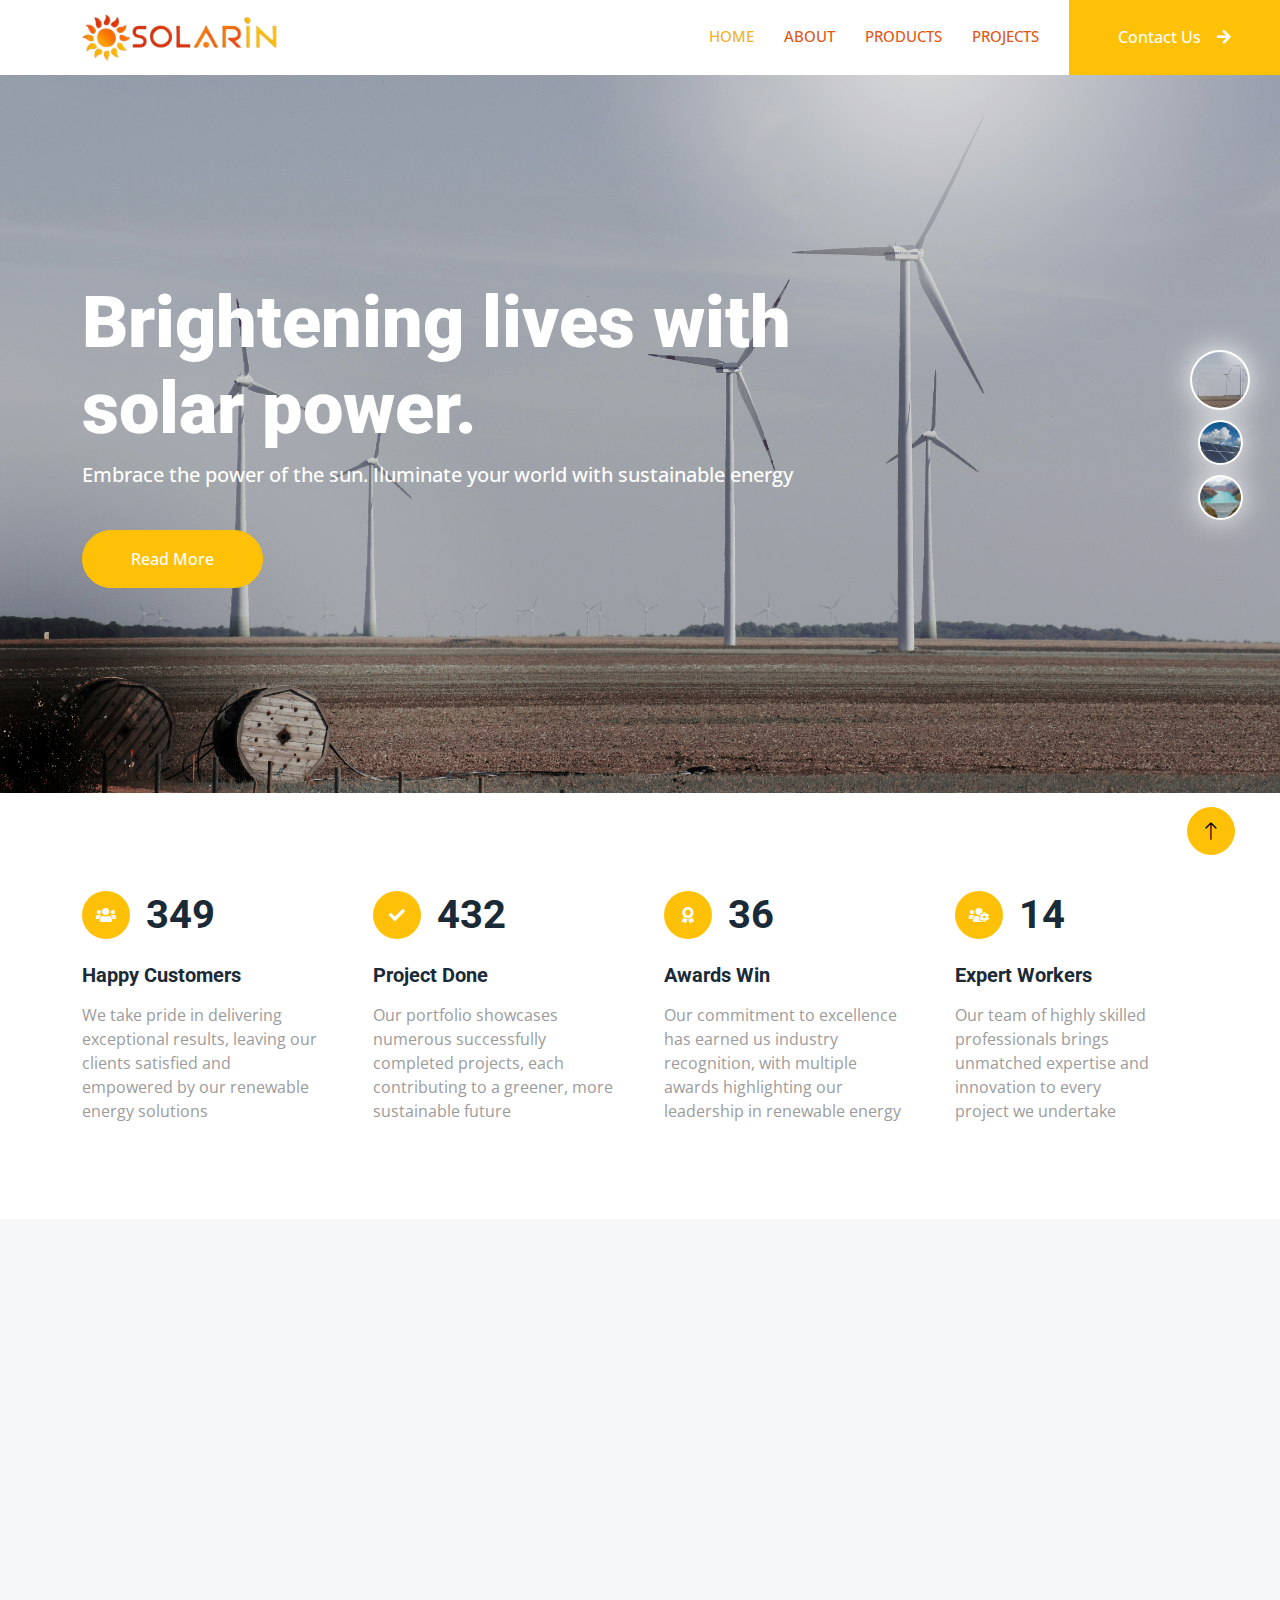
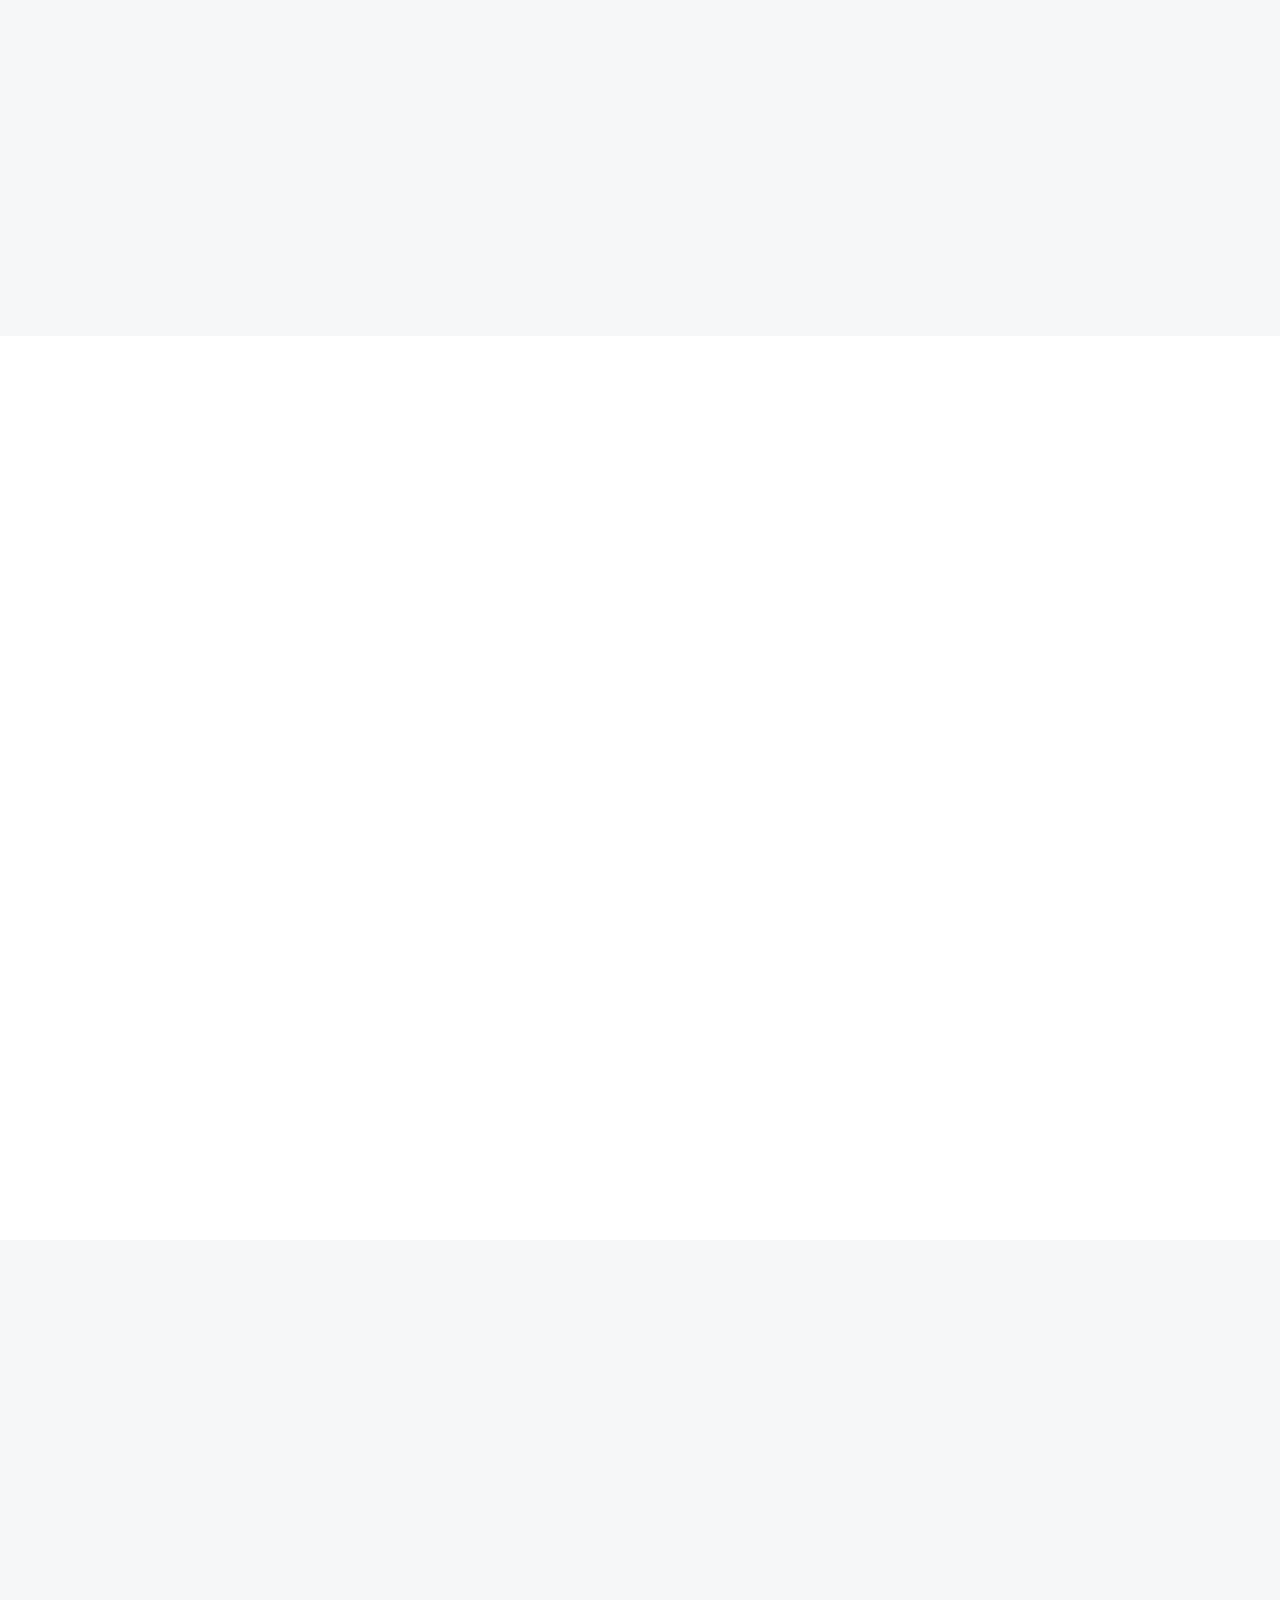
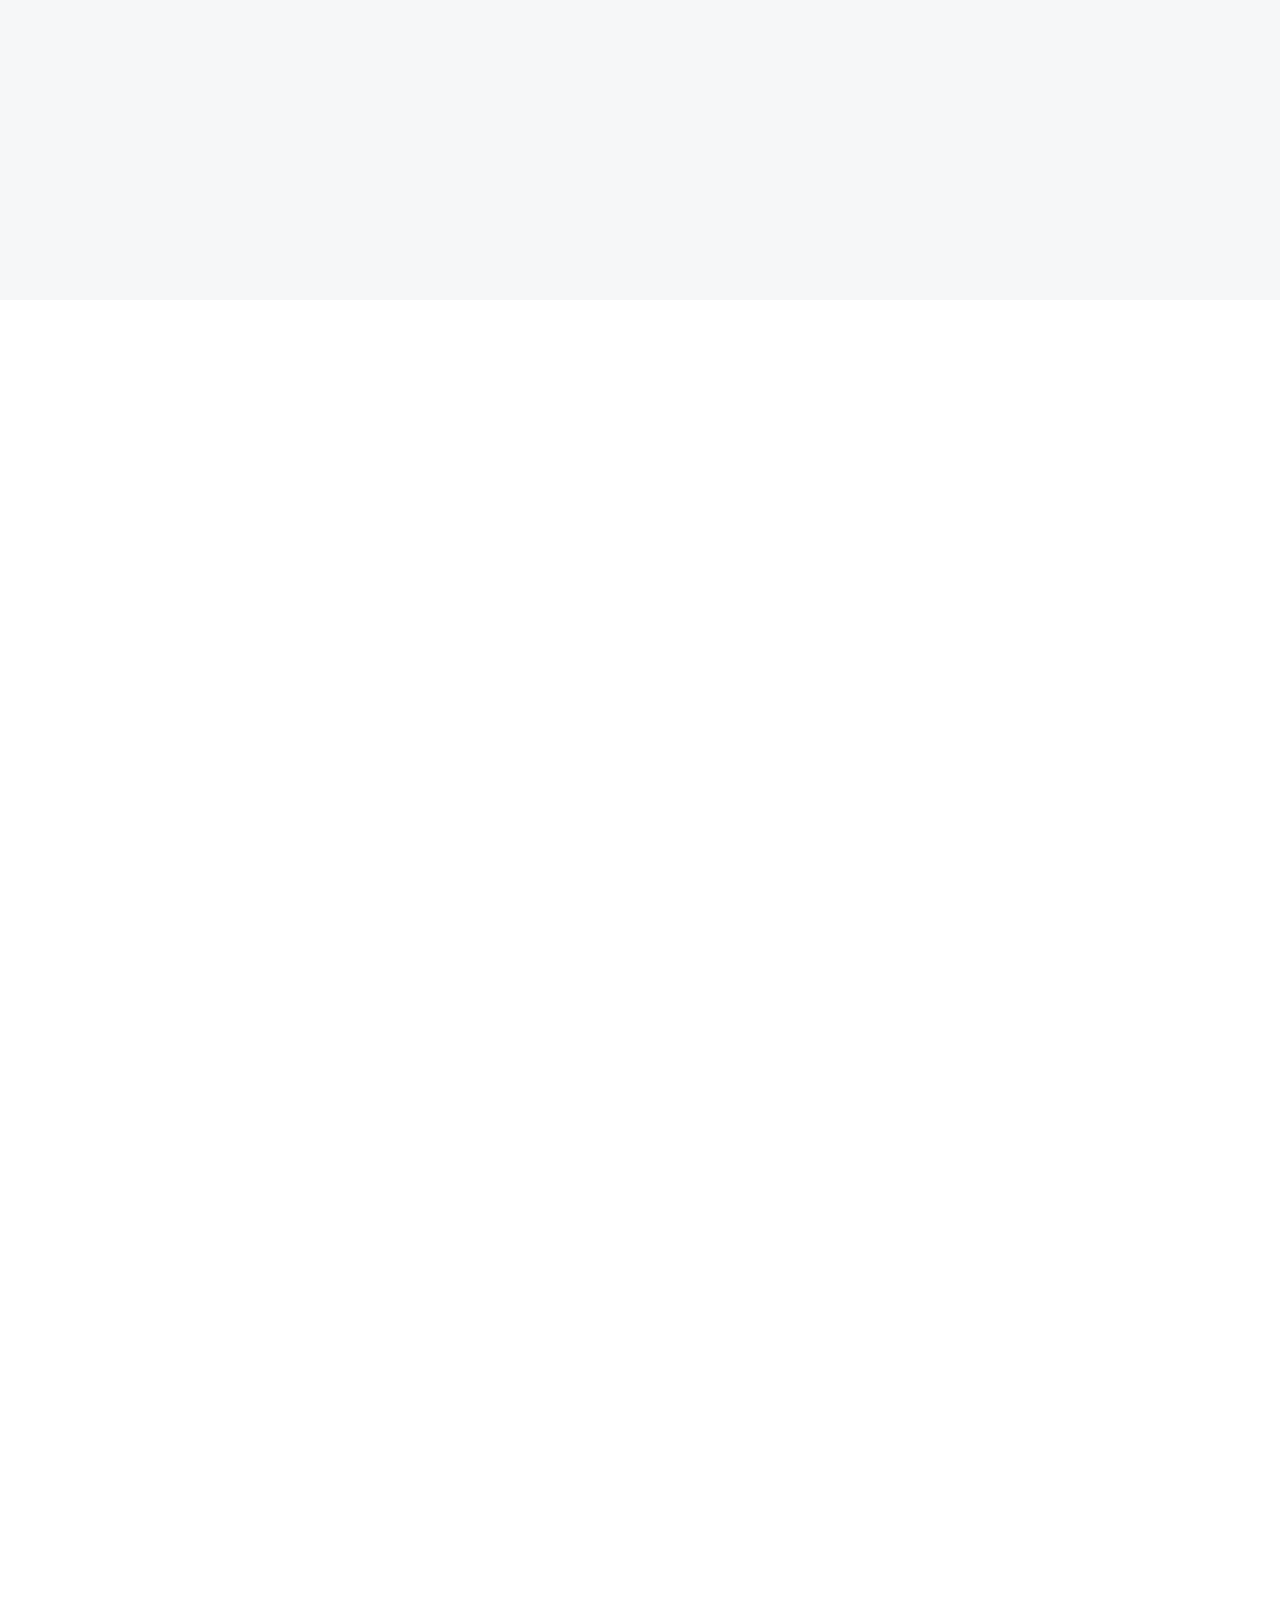
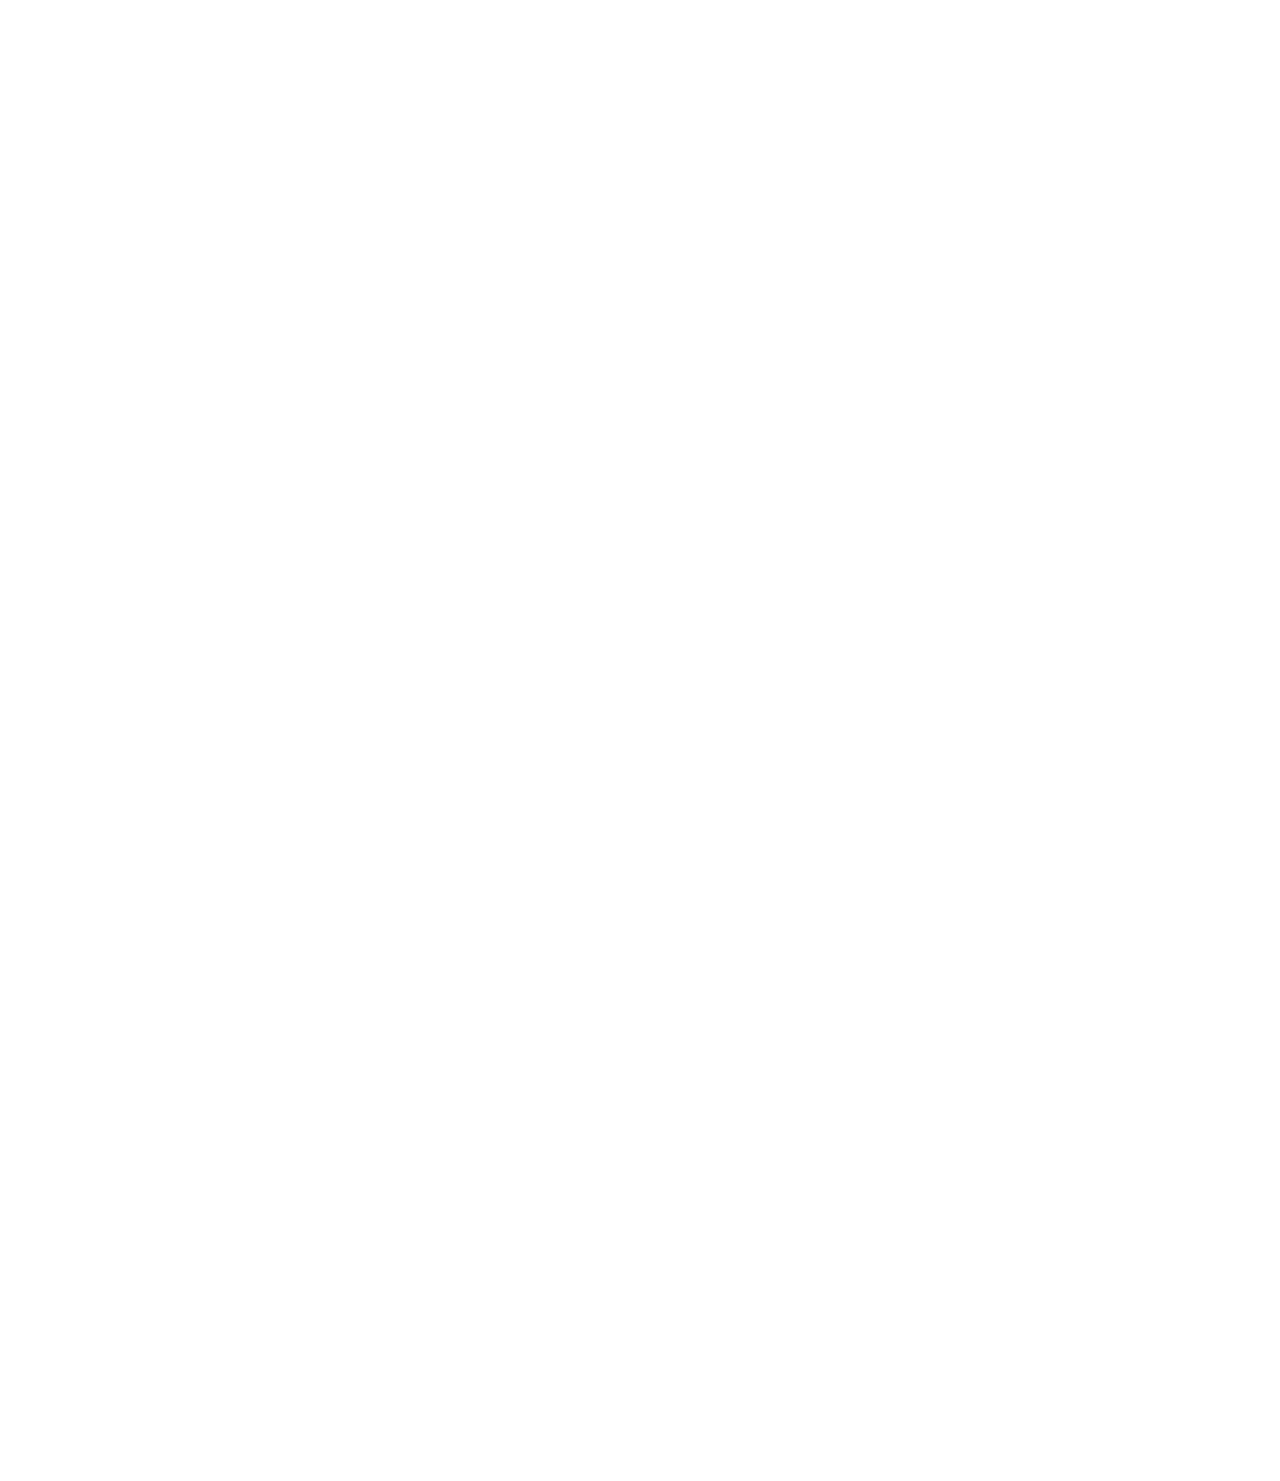
<file: index.html>
<!DOCTYPE html>
<html lang="en">

<head>
    <meta charset="utf-8">
    <title>Solarin - Renewable Energy </title>
    <meta content="width=device-width, initial-scale=1.0" name="viewport">
    <meta content="" name="keywords">
    <meta content="" name="description">

    <!-- Favicon -->
    <link href="img/favicon.ico" rel="icon">

    <!-- Google Web Fonts -->
    <link rel="preconnect" href="https://fonts.googleapis.com">
    <link rel="preconnect" href="https://fonts.gstatic.com" crossorigin>
    <link
        href="https://fonts.googleapis.com/css2?family=Open+Sans:wght@400;500&family=Roboto:wght@500;700;900&display=swap"
        rel="stylesheet">

    <!-- Icon Font Stylesheet -->
    <link href="https://cdnjs.cloudflare.com/ajax/libs/font-awesome/5.10.0/css/all.min.css" rel="stylesheet">
    <link href="https://cdn.jsdelivr.net/npm/bootstrap-icons@1.4.1/font/bootstrap-icons.css" rel="stylesheet">

    <!-- Libraries Stylesheet -->
    <link href="lib/animate/animate.min.css" rel="stylesheet">
    <link href="lib/owlcarousel/assets/owl.carousel.min.css" rel="stylesheet">
    <link href="lib/lightbox/css/lightbox.min.css" rel="stylesheet">

    <!-- Customized Bootstrap Stylesheet -->
    <link href="css/bootstrap.min.css" rel="stylesheet">

    <!-- Template Stylesheet -->
    <link href="css/style.css" rel="stylesheet">
</head>

<body>
    <!-- Spinner Start -->
    <div id="spinner"
        class="show bg-white position-fixed translate-middle w-100 vh-100 top-50 start-50 d-flex align-items-center justify-content-center">
        <div class="spinner-border text-primary" style="width: 3rem; height: 3rem;" role="status">
            <span class="sr-only">Loading...</span>
        </div>
    </div>
    <!-- Spinner End -->



    <!-- Navbar Start -->
    <nav class="navbar navbar-expand-lg bg-white navbar-light sticky-top p-0">
        <a href="index.html" class="navbar-brand d-flex align-items-center  px-4 px-lg-5">
            <img class="logo" src="img/logo.png" alt="">
        </a>
        <button type="button" class="navbar-toggler me-4" data-bs-toggle="collapse" data-bs-target="#navbarCollapse">
            <span class="navbar-toggler-icon"></span>
        </button>
        <div class="collapse navbar-collapse" id="navbarCollapse">
            <div class="navbar-nav ms-auto p-4 p-lg-0">
                <a href="index.html" class="nav-item nav-link active">Home</a>
                <a href="about.html" class="nav-item nav-link">About</a>
                <a href="products.html" class="nav-item nav-link">Products</a>
                <a href="project.html" class="nav-item nav-link">Projects</a>
                <a href="contact.html"
                    class="btn btn-warning rounded-0 text-white py-4 px-lg-5 d-none d-lg-block">Contact Us<i
                        class="fa fa-arrow-right ms-3"></i></a>
            </div>
    </nav>
    <!-- Navbar End -->


    <!-- Carousel Start -->
    <div class="container-fluid p-0 pb-5 wow fadeIn" data-wow-delay="0.1s">
        <div class="owl-carousel header-carousel position-relative">
            <div class="owl-carousel-item position-relative" data-dot="<img src='img/caroseel.jpg'>">
                <img class="img-fluid" src="img/caroseel.jpg" alt="">
                <div class="owl-carousel-inner">
                    <div class="container">
                        <div class="row justify-content-start">
                            <div class="col-10 col-lg-8">
                                <h1 class="display-2 text-white animated slideInDown">Brightening lives with solar
                                    power.</h1>
                                <p class="fs-5 fw-medium text-white mb-4 pb-3">Embrace the power of the sun. Iluminate
                                    your world with sustainable energy</p>
                                <a href="#"
                                    class="btn btn-warning rounded-pill text-white py-3 px-5 animated slideInLeft">Read
                                    More</a>
                            </div>
                        </div>
                    </div>
                </div>
            </div>
            <div class="owl-carousel-item position-relative" data-dot="<img src='img/carousel-2.jpg'>">
                <img class="img-fluid" src="img/carousel-2.jpg" alt="">
                <div class="owl-carousel-inner">
                    <div class="container">
                        <div class="row justify-content-start">
                            <div class="col-10 col-lg-8">
                                <h1 class="display-2 text-white animated slideInDown">Brightening lives with solar
                                    power.</h1>
                                <p class="fs-5 fw-medium text-white mb-4 pb-3">Embrace the power of the sun. Iluminate
                                    your world with sustainable energy.</p>
                                <a href="#"
                                    class="btn btn-warning rounded-pill text-white py-3 px-5 animated slideInLeft">Read
                                    More</a>
                            </div>
                        </div>
                    </div>
                </div>
            </div>
            <div class="owl-carousel-item position-relative" data-dot="<img src='img/caroseel 3.JPG'>">
                <img class="img-fluid" src="img/caroseel 3.JPG" alt="">
                <div class="owl-carousel-inner">
                    <div class="container">
                        <div class="row justify-content-start">
                            <div class="col-10 col-lg-8">
                                <h1 class="display-2 text-white animated slideInDown">Brightening lives with solar
                                    power.</h1>
                                <p class="fs-5 fw-medium text-white mb-4 pb-3">Embrace the power of the sun. Iluminate
                                    your world with sustainable energy.</p>
                                <a href="#"
                                    class="btn btn-warning rounded-pill text-white  py-3 px-5 animated slideInLeft ">Read
                                    More</a>
                            </div>
                        </div>
                    </div>
                </div>
            </div>
        </div>
    </div>
    <!-- Carousel End -->


    <!-- Feature Start -->
    <div class="container-xxl py-5">
        <div class="container">
            <div class="row g-5">
                <div class="col-md-6 col-lg-3 wow fadeIn" data-wow-delay="0.1s">
                    <div class="d-flex align-items-center mb-4">
                        <div class="btn-lg-square bg-warning rounded-circle me-3">
                            <i class="fa fa-users text-white"></i>
                        </div>
                        <h1 class="mb-0" data-toggle="counter-up">1453</h1>
                    </div>
                    <h5 class="mb-3">Happy Customers</h5>
                    <span>We take pride in delivering exceptional results, leaving our clients satisfied and empowered
                        by our renewable energy solutions</span>
                </div>
                <div class="col-md-6 col-lg-3 wow fadeIn" data-wow-delay="0.3s">
                    <div class="d-flex align-items-center mb-4">
                        <div class="btn-lg-square bg-warning rounded-circle me-3">
                            <i class="fa fa-check text-white"></i>
                        </div>
                        <h1 class="mb-0" data-toggle="counter-up">1802</h1>
                    </div>
                    <h5 class="mb-3">Project Done</h5>
                    <span>Our portfolio showcases numerous successfully completed projects, each contributing to a
                        greener, more sustainable future</span>
                </div>
                <div class="col-md-6 col-lg-3 wow fadeIn" data-wow-delay="0.5s">
                    <div class="d-flex align-items-center mb-4">
                        <div class="btn-lg-square bg-warning rounded-circle me-3">
                            <i class="fa fa-award text-white"></i>
                        </div>
                        <h1 class="mb-0" data-toggle="counter-up">150</h1>
                    </div>
                    <h5 class="mb-3">Awards Win</h5>
                    <span>Our commitment to excellence has earned us industry recognition, with multiple awards
                        highlighting our leadership in renewable energy</span>
                </div>
                <div class="col-md-6 col-lg-3 wow fadeIn" data-wow-delay="0.7s">
                    <div class="d-flex align-items-center mb-4">
                        <div class="btn-lg-square bg-warning rounded-circle me-3">
                            <i class="fa fa-users-cog text-white"></i>
                        </div>
                        <h1 class="mb-0" data-toggle="counter-up">60</h1>
                    </div>
                    <h5 class="mb-3">Expert Workers</h5>
                    <span>Our team of highly skilled professionals brings unmatched expertise and innovation to every
                        project we undertake</span>
                </div>
            </div>
        </div>
    </div>
    <!-- Feature Start -->


    <!-- About Start -->
    <div class="container-fluid bg-light overflow-hidden my-5 px-lg-0">
        <div class="container about px-lg-0">
            <div class="row g-0 mx-lg-0">
                <div class="col-lg-6 ps-lg-0 wow fadeIn" data-wow-delay="0.1s" style="min-height: 400px;">
                    <div class="position-relative h-100">
                        <img class="position-absolute img-fluid w-100 h-100" src="img/employe3.jpg"
                            style="object-fit: cover;" alt="">
                    </div>
                </div>
                <div class="col-lg-6 about-text py-5 wow fadeIn" data-wow-delay="0.5s">
                    <div class="p-lg-5 pe-lg-0">
                        <h6 class="text-warning">About Us</h6>
                        <h1 class="mb-4">12+ Years Experience In Solar & Renewable Energy Industry</h1>
                        <p> Our mission is to empower businesses and communities with innovative, eco-friendly energy
                            systems that drive sustainability and reduce environmental impact.
                            With a proven track record and a commitment to excellence, we’re shaping a greener, brighter
                            future—one project at a time.</p>
                        <p><i class="fa fa-check-circle text-warning me-3"></i>Sustainability</p>

                        <p><i class="fa fa-check-circle text-warning me-3"></i>Empowerment</p>
                        <p><i class="fa fa-check-circle text-warning me-3"></i>Innovation</p>
                        <a href="#" class="btn btn-warning rounded-pill py-3 px-5 mt-3">Explore More</a>
                    </div>
                </div>
            </div>
        </div>
    </div>
    <!-- About End -->


    <!-- Service Start -->
    <div class="container-xxl py-5">
        <div class="container">
            <div class="text-center mx-auto mb-5 wow fadeInUp" data-wow-delay="0.1s" style="max-width: 600px;">
                <h6 class="text-warning">Our Services</h6>
                <h1 class="mb-4">Leading the Way in Sustainable Energy Solutions</h1>
            </div>
            <div class="row g-4">
                <div class="col-md-6 col-lg-4 wow fadeInUp" data-wow-delay="0.1s">
                    <div class="service-item rounded overflow-hidden">
                        <img class="img-fluid" src="img/img-600x400-1.jpg" alt="">
                        <div class="position-relative p-4 pt-0">
                            <div class="service-icon">
                                <i class="fa fa-solar-panel fa-3x"></i>
                            </div>
                            <h4 class="mb-3">Solar Panels</h4>
                            <p>We offer expert solar panel installation services, helping businesses reduce energy costs
                                while embracing clean, renewable energy.We offer expert solar panel installation
                                services.</p>
                            <a class="small fw-medium text-warning" href="">Read More<i
                                    class="fa fa-arrow-right ms-2"></i></a>
                        </div>
                    </div>
                </div>
                <div class="col-md-6 col-lg-4 wow fadeInUp" data-wow-delay="0.3s">
                    <div class="service-item rounded overflow-hidden">
                        <img class="img-fluid" src="img/img-600x400-2.jpg" alt="">
                        <div class="position-relative p-4 pt-0">
                            <div class="service-icon">
                                <i class="fa fa-wind fa-3x"></i>
                            </div>
                            <h4 class="mb-3">Wind Turbines</h4>
                            <p>Our wind turbine solutions provide businesses with a sustainable energy source, reducing
                                dependence on traditional power grids and lowering operational costs</p>
                            <a class="small fw-medium text-warning" href="">Read More<i
                                    class="fa fa-arrow-right ms-2"></i></a>
                        </div>
                    </div>
                </div>
                <div class="col-md-6 col-lg-4 wow fadeInUp" data-wow-delay="0.5s">
                    <div class="service-item rounded overflow-hidden">
                        <img class="img-fluid" src="img/img-600x400-3.jpg" alt="">
                        <div class="position-relative p-4 pt-0">
                            <div class="service-icon">
                                <i class="fa fa-lightbulb fa-3x"></i>
                            </div>
                            <h4 class="mb-3">Hydropower Plants</h4>
                            <p>We specialize in integrating hydropower systems that generate reliable, eco-friendly
                                electricity, ensuring long-term sustainability for your business</p>
                            <a class="small fw-medium text-warning" href="">Read More<i
                                    class="fa fa-arrow-right ms-2"></i></a>
                        </div>
                    </div>
                </div>


            </div>
        </div>
    </div>
    <!-- Service End -->


    <!-- Feature Start -->
    <div class="container-fluid bg-light overflow-hidden my-5 px-lg-0">
        <div class="container feature px-lg-0">
            <div class="row g-0 mx-lg-0">
                <div class="col-lg-6 feature-text py-5 wow fadeIn" data-wow-delay="0.1s">
                    <div class="p-lg-5 ps-lg-0">
                        <h6 class="text-warning">Why Choose Us!</h6>
                        <h1 class="mb-4">Complete Commercial & Residential Solar Systems</h1>
                        <p class="mb-4 pb-2">We don’t just provide energy solutions—we power a sustainable future. With
                            over 12 years of experience, cutting-edge technology, and a passion for innovation, we
                            deliver custom renewable energy systems that transform how businesses use power. By choosing
                            us, you’re not just reducing costs—you’re joining a movement towards a greener, cleaner
                            world. Let’s create a future fueled by smart, sustainable energy together!</p>
                        <div class="row g-4">
                            <div class="col-6">
                                <div class="d-flex align-items-center">
                                    <div class="btn-lg-square bg-warning rounded-circle">
                                        <i class="fa fa-check text-white"></i>
                                    </div>
                                    <div class="ms-4">
                                        <p class="mb-0">Quality</p>
                                        <h5 class="mb-0">Services</h5>
                                    </div>
                                </div>
                            </div>
                            <div class="col-6">
                                <div class="d-flex align-items-center">
                                    <div class="btn-lg-square bg-warning rounded-circle">
                                        <i class="fa fa-user-check text-white"></i>
                                    </div>
                                    <div class="ms-4">
                                        <p class="mb-0">Expert</p>
                                        <h5 class="mb-0">Workers</h5>
                                    </div>
                                </div>
                            </div>
                            <div class="col-6">
                                <div class="d-flex align-items-center">
                                    <div class="btn-lg-square bg-warning rounded-circle">
                                        <i class="fa fa-drafting-compass text-white"></i>
                                    </div>
                                    <div class="ms-4">
                                        <p class="mb-0">Free</p>
                                        <h5 class="mb-0">Consultation</h5>
                                    </div>
                                </div>
                            </div>
                            <div class="col-6">
                                <div class="d-flex align-items-center">
                                    <div class="btn-lg-square bg-warning rounded-circle">
                                        <i class="fa fa-headphones text-white"></i>
                                    </div>
                                    <div class="ms-4">
                                        <p class="mb-0">Customer</p>
                                        <h5 class="mb-0">Support</h5>
                                    </div>
                                </div>
                            </div>
                        </div>
                    </div>
                </div>
                <div class="col-lg-6 pe-lg-0 wow fadeIn" data-wow-delay="0.5s" style="min-height: 400px;">
                    <div class="position-relative h-100">
                        <img class="position-absolute img-fluid w-100 h-100" src="img/carousel-1.jpg"
                            style="object-fit: cover;" alt="">
                    </div>
                </div>
            </div>
        </div>
    </div>
    <!-- Feature End -->


    <!-- Projects Start -->
    <div class="container-xxl py-5">
        <div class="container">
            <div class="text-center mx-auto mb-5 wow fadeInUp" data-wow-delay="0.1s" style="max-width: 600px;">
                <h4 class="text-warning">Our Projects</h4>
                <h1 class="mb-4">Visit Our Latest Solar And Renewable Energy Projects</h1>
            </div>
            <div class="row mt-n2 wow fadeInUp" data-wow-delay="0.3s">
                <div class="col-12 text-center">
                    <ul class="list-inline mb-5" id="portfolio-flters">
                        <li class="mx-2 active" data-filter="*">All</li>
                        <li class="mx-2" data-filter=".first">Solar Panels</li>
                        <li class="mx-2" data-filter=".second">Wind Turbines</li>
                        <li class="mx-2" data-filter=".third">Hydropower Plants</li>
                    </ul>
                </div>
            </div>
            <div class="row g-4 portfolio-container wow fadeInUp" data-wow-delay="0.5s">
                <div class="col-lg-4 col-md-6 portfolio-item first">
                    <div class="portfolio-img rounded overflow-hidden">
                        <img class="img-fluid" src="img/img-600x400-6.jpg" alt="">
                        <div class="portfolio-btn">
                            <a class="btn btn-lg-square btn-outline-light rounded-circle mx-1"
                                href="img/img-600x400-6.jpg" data-lightbox="portfolio"><i class="fa fa-eye"></i></a>
                            <a class="btn btn-lg-square btn-outline-light rounded-circle mx-1" href="#"><i
                                    class="fa fa-link"></i></a>
                        </div>
                    </div>
                    <div class="pt-3">
                        <p class="text-warning mb-0">Solar Panels</p>
                        <hr class="text-warning w-25 my-2">
                        <h5 class="lh-base">We Are pioneers of solar & renewable energy industry</h5>
                    </div>
                </div>
                <div class="col-lg-4 col-md-6 portfolio-item second">
                    <div class="portfolio-img rounded overflow-hidden">
                        <img class="img-fluid" src="img/img-600x400-5.jpg" alt="">
                        <div class="portfolio-btn">
                            <a class="btn btn-lg-square btn-outline-light rounded-circle mx-1"
                                href="img/img-600x400-5.jpg" data-lightbox="portfolio"><i class="fa fa-eye"></i></a>
                            <a class="btn btn-lg-square btn-outline-light rounded-circle mx-1" href="#"><i
                                    class="fa fa-link"></i></a>
                        </div>
                    </div>
                    <div class="pt-3">
                        <p class="text-warning mb-0">Wind Turbines</p>
                        <hr class="text-warning w-25 my-2">
                        <h5 class="lh-base">We Are pioneers of solar & renewable energy industry</h5>
                    </div>
                </div>
                <div class="col-lg-4 col-md-6 portfolio-item third">
                    <div class="portfolio-img rounded overflow-hidden">
                        <img class="img-fluid" src="img/img-600x400-4.jpg" alt="">
                        <div class="portfolio-btn">
                            <a class="btn btn-lg-square btn-outline-light rounded-circle mx-1"
                                href="img/img-600x400-4.jpg" data-lightbox="portfolio"><i class="fa fa-eye"></i></a>
                            <a class="btn btn-lg-square btn-outline-light rounded-circle mx-1" href="#"><i
                                    class="fa fa-link"></i></a>
                        </div>
                    </div>
                    <div class="pt-3">
                        <p class="text-warning mb-0">Hydropower Plants</p>
                        <hr class="text-warning w-25 my-2">
                        <h5 class="lh-base">We Are pioneers of solar & renewable energy industry</h5>
                    </div>
                </div>
                <div class="col-lg-4 col-md-6 portfolio-item first">
                    <div class="portfolio-img rounded overflow-hidden">
                        <img class="img-fluid" src="img/img-600x400-3.jpg" alt="">
                        <div class="portfolio-btn">
                            <a class="btn btn-lg-square btn-outline-light rounded-circle mx-1"
                                href="img/img-600x400-3.jpg" data-lightbox="portfolio"><i class="fa fa-eye"></i></a>
                            <a class="btn btn-lg-square btn-outline-light rounded-circle mx-1" href="#"><i
                                    class="fa fa-link"></i></a>
                        </div>
                    </div>
                    <div class="pt-3">
                        <p class="text-warning mb-0">Solar Panels</p>
                        <hr class="text-warning w-25 my-2">
                        <h5 class="lh-base">We Are pioneers of solar & renewable energy industry</h5>
                    </div>
                </div>
                <div class="col-lg-4 col-md-6 portfolio-item second">
                    <div class="portfolio-img rounded overflow-hidden">
                        <img class="img-fluid" src="img/img-600x400-2.jpg" alt="">
                        <div class="portfolio-btn">
                            <a class="btn btn-lg-square btn-outline-light rounded-circle mx-1"
                                href="img/img-600x400-2.jpg" data-lightbox="portfolio"><i class="fa fa-eye"></i></a>
                            <a class="btn btn-lg-square btn-outline-light rounded-circle mx-1" href="#"><i
                                    class="fa fa-link"></i></a>
                        </div>
                    </div>
                    <div class="pt-3">
                        <p class="text-warning mb-0">Wind Turbines</p>
                        <hr class="text-warning w-25 my-2">
                        <h5 class="lh-base">We Are pioneers of solar & renewable energy industry</h5>
                    </div>
                </div>
                <div class="col-lg-4 col-md-6 portfolio-item third">
                    <div class="portfolio-img rounded overflow-hidden">
                        <img class="img-fluid" src="img/img-600x400-1.jpg" alt="">
                        <div class="portfolio-btn">
                            <a class="btn btn-lg-square btn-outline-light rounded-circle mx-1"
                                href="img/img-600x400-1.jpg" data-lightbox="portfolio"><i class="fa fa-eye"></i></a>
                            <a class="btn btn-lg-square btn-outline-light rounded-circle mx-1" href="#"><i
                                    class="fa fa-link"></i></a>
                        </div>
                    </div>
                    <div class="pt-3">
                        <p class="text-warning mb-0">Hydropower Plants</p>
                        <hr class="text-warning w-25 my-2">
                        <h5 class="lh-base">We Are pioneers of solar & renewable energy industry</h5>
                    </div>
                </div>
            </div>
        </div>
    </div>
    <!-- Projects End -->

    <!-- Team Start -->
    <div class="container-xxl py-5">
        <div class="container">
            <div class="text-center mx-auto mb-5 wow fadeInUp" data-wow-delay="0.1s" style="max-width: 600px;">
                <h6 class="text-warning">Team Member</h6>
                <h1 class="mb-4">Experienced Team Members</h1>
            </div>
            <div class="row g-4">
                <div class="col-lg-4 col-md-6 wow fadeInUp" data-wow-delay="0.1s">
                    <div class="team-item rounded overflow-hidden">
                        <div class="d-flex">
                            <img class="img-fluid w-75" src="img/employe1.jfif" alt="">
                            <div class="team-social w-25">
                                <a class="btn btn-lg-square btn-outline-warning rounded-circle mt-3" href="#"><i
                                        class="fab fa-facebook-f"></i></a>
                                <a class="btn btn-lg-square btn-outline-warning rounded-circle mt-3" href="#"><i
                                        class="fab fa-twitter"></i></a>
                                <a class="btn btn-lg-square btn-outline-warning rounded-circle mt-3" href="#"><i
                                        class="fab fa-instagram"></i></a>
                            </div>
                        </div>
                        <div class="p-4">
                            <h5>Emma Johnson</h5>
                            <span>Energy Manager</span>
                        </div>
                    </div>
                </div>
                <div class="col-lg-4 col-md-6 wow fadeInUp" data-wow-delay="0.3s">
                    <div class="team-item rounded overflow-hidden">
                        <div class="d-flex">
                            <img class="img-fluid w-75" src="img/employe2.jpg" alt="">
                            <div class="team-social w-25">
                                <a class="btn btn-lg-square btn-outline-warning rounded-circle mt-3" href="#"><i
                                        class="fab fa-facebook-f"></i></a>
                                <a class="btn btn-lg-square btn-outline-warning rounded-circle mt-3" href="#"><i
                                        class="fab fa-twitter"></i></a>
                                <a class="btn btn-lg-square btn-outline-warning rounded-circle mt-3" href="#"><i
                                        class="fab fa-instagram"></i></a>
                            </div>
                        </div>
                        <div class="p-4">
                            <h5>Liam Carter</h5>
                            <span>Solar Technician</span>
                        </div>
                    </div>
                </div>
                <div class="col-lg-4 col-md-6 wow fadeInUp" data-wow-delay="0.5s">
                    <div class="team-item rounded overflow-hidden">
                        <div class="d-flex">
                            <img class="img-fluid w-75" src="img/employe3.jpg" alt="">
                            <div class="team-social w-25">
                                <a class="btn btn-lg-square btn-outline-warning rounded-circle mt-3" href=""><i
                                        class="fab fa-facebook-f"></i></a>
                                <a class="btn btn-lg-square btn-outline-warning rounded-circle mt-3" href=""><i
                                        class="fab fa-twitter"></i></a>
                                <a class="btn btn-lg-square btn-outline-warning rounded-circle mt-3" href=""><i
                                        class="fab fa-instagram"></i></a>
                            </div>
                        </div>
                        <div class="p-4">
                            <h5>Sofia Taylor</h5>
                            <span>Engineer</span>
                        </div>
                    </div>
                </div>
            </div>
        </div>
    </div>
    <!-- Team End -->


    <!-- Testimonial Start -->
    <div class="container-xxl py-5">
        <div class="container">
            <div class="text-center mx-auto mb-5 wow fadeInUp" data-wow-delay="0.1s" style="max-width: 600px;">
                <h6 class="text-warning">Testimonial</h6>
                <h1 class="mb-4">What Our Clients Say!</h1>
            </div>
            <div class="owl-carousel testimonial-carousel wow fadeInUp" data-wow-delay="0.1s">
                <div class="testimonial-item text-center">
                    <div class="testimonial-img position-relative">
                        <img class="img-fluid rounded-circle mx-auto mb-5" src="img/images2.jpg">
                        <div class="btn-square bg-warning rounded-circle">
                            <i class="fa fa-quote-left text-white"></i>
                        </div>
                    </div>
                    <div class="testimonial-text text-center rounded p-4">
                        <p>"We recently switched to solar energy through Solarin, and it has been a game changer! Our
                            electricity bill has dropped significantly, and the installation process was smooth and
                            hassle-free. The team was professional, knowledgeable, and explained everything in detail.
                            We highly recommend Solarin to anyone considering solar for their home!"</p>
                        <h5 class="mb-1">Emily R.</h5>
                        <span class="fst-italic">Homeowner</span>
                    </div>
                </div>
                <div class="testimonial-item text-center">
                    <div class="testimonial-img position-relative">
                        <img class="img-fluid rounded-circle mx-auto mb-5" src="img/images3.png">
                        <div class="btn-square bg-warning rounded-circle">
                            <i class="fa fa-quote-left text-white"></i>
                        </div>
                    </div>
                    <div class="testimonial-text text-center rounded p-4">
                        <p>"As a small business owner, I was looking for ways to save on energy costs. Solarin made it
                            easy for us to transition to solar energy, and we’ve seen a noticeable reduction in our
                            monthly utility bills. The system is efficient, and the support team is fantastic. Thank
                            you, Solarin, for making our business more sustainable!"
                        </p>
                        <h5 class="mb-1">Michael T.</h5>
                        <span class="fst-italic">Small Business Owner</span>
                    </div>
                </div>
                <div class="testimonial-item text-center">
                    <div class="testimonial-img position-relative">
                        <img class="img-fluid rounded-circle mx-auto mb-5" src="img/images4.webp">
                        <div class="btn-square bg-warning rounded-circle">
                            <i class="fa fa-quote-left text-white"></i>
                        </div>
                    </div>
                    <div class="testimonial-text text-center rounded p-4">
                        <p>"I work in construction and have recommended Solarin to several of my clients. The quality of
                            their solar installations and customer service is second to none. From the initial
                            consultation to the final installation, the team at Solarin was attentive and thorough. It’s
                            always a pleasure working with professionals who truly care about their clients."</p>
                        <h5 class="mb-1">David H.</h5>
                        <span class="fst-italic">Contractor</span>
                    </div>
                </div>
            </div>
        </div>
    </div>
    <!-- Testimonial End -->


    <!-- Footer Start -->
    <div class="container-fluid bg-dark text-body footer mt-5 pt-5 wow fadeIn" data-wow-delay="0.1s">
        <div class="container py-5">
            <div class="row g-5">
                <div class="col-lg-3 col-md-6">
                    <h5 class="text-white mb-4">Address</h5>
                    <p class="mb-2"><i class="fa fa-map-marker-alt me-3"></i>Tirana, Albania</p>
                    <p class="mb-2"><i class="fa fa-phone-alt me-3"></i>+355694444444</p>
                    <p class="mb-2"><i class="fa fa-envelope me-3"></i>solarin@info.com</p>
                    <div class="d-flex pt-2">
                        <a class="btn btn-square btn-outline-light btn-social" href="#"><i
                                class="fab fa-twitter"></i></a>
                        <a class="btn btn-square btn-outline-light btn-social" href="#"><i
                                class="fab fa-facebook-f"></i></a>
                        <a class="btn btn-square btn-outline-light btn-social" href="#"><i
                                class="fab fa-youtube"></i></a>
                        <a class="btn btn-square btn-outline-light btn-social" href="#"><i
                                class="fab fa-linkedin-in"></i></a>
                    </div>
                </div>
                <div class="col-lg-3 col-md-6">
                    <h5 class="text-white mb-4">Quick Links</h5>
                    <a class="btn btn-link" href="about.html">About Us</a>
                    <a class="btn btn-link" href="contact.html">Contact Us</a>
                    <a class="btn btn-link" href="#">Our Services</a>
                    <a class="btn btn-link" href="#">Terms & Condition</a>
                    <a class="btn btn-link" href="#">Support</a>
                </div>
                <div class="col-lg-3 col-md-6">
                    <h5 class="text-white mb-4">Project Gallery</h5>
                    <div class="row g-2">
                        <div class="col-4">
                            <img class="img-fluid rounded" src="img/gallery-1.jpg" alt="">
                        </div>
                        <div class="col-4">
                            <img class="img-fluid rounded" src="img/gallery-2.jpg" alt="">
                        </div>
                        <div class="col-4">
                            <img class="img-fluid rounded" src="img/gallery-3.jpg" alt="">
                        </div>
                        <div class="col-4">
                            <img class="img-fluid rounded" src="img/gallery-4.jpg" alt="">
                        </div>
                        <div class="col-4">
                            <img class="img-fluid rounded" src="img/gallery-5.jpg" alt="">
                        </div>
                        <div class="col-4">
                            <img class="img-fluid rounded" src="img/gallery-6.jpg" alt="">
                        </div>
                    </div>
                </div>
                <div class="col-lg-3 col-md-6">
                    <h5 class="text-white mb-4">Newsletter</h5>
                    <p>Subscribe for updates and exclusive offers straight to your inbox!</p>
                    <div class="position-relative mx-auto" style="max-width: 400px;">
                        <input class="form-control border-0 w-100 py-3 ps-4 pe-5" type="text" placeholder="Your email">
                        <button type="button"
                            class="btn btn-warning py-2 position-absolute top-0 end-0 mt-2 me-2">SignUp</button>
                    </div>
                </div>
            </div>
        </div>
        <div class="container">
            <div class="copyright">
                <div class="row">
                    <div class="col-md-6 text-center text-md-start mb-3 mb-md-0">
                        &copy; <a href="#">SOLARIN</a>, All Right Reserved.
                    </div>
                </div>
            </div>
        </div>
    </div>
    <!-- Footer End -->

    <!-- Back to Top -->
    <a href="#" class="btn btn-lg btn-warning btn-lg-square rounded-circle back-to-top"><i
            class="bi bi-arrow-up"></i></a>


    <!-- JavaScript Libraries -->
    <script src="https://code.jquery.com/jquery-3.4.1.min.js"></script>
    <script src="https://cdn.jsdelivr.net/npm/bootstrap@5.0.0/dist/js/bootstrap.bundle.min.js"></script>
    <script src="lib/wow/wow.min.js"></script>
    <script src="lib/easing/easing.min.js"></script>
    <script src="lib/waypoints/waypoints.min.js"></script>
    <script src="lib/counterup/counterup.min.js"></script>
    <script src="lib/owlcarousel/owl.carousel.min.js"></script>
    <script src="lib/isotope/isotope.pkgd.min.js"></script>
    <script src="lib/lightbox/js/lightbox.min.js"></script>

    <!-- Template Javascript -->
    <script src="js/main.js"></script>
</body>

</html>
</file>
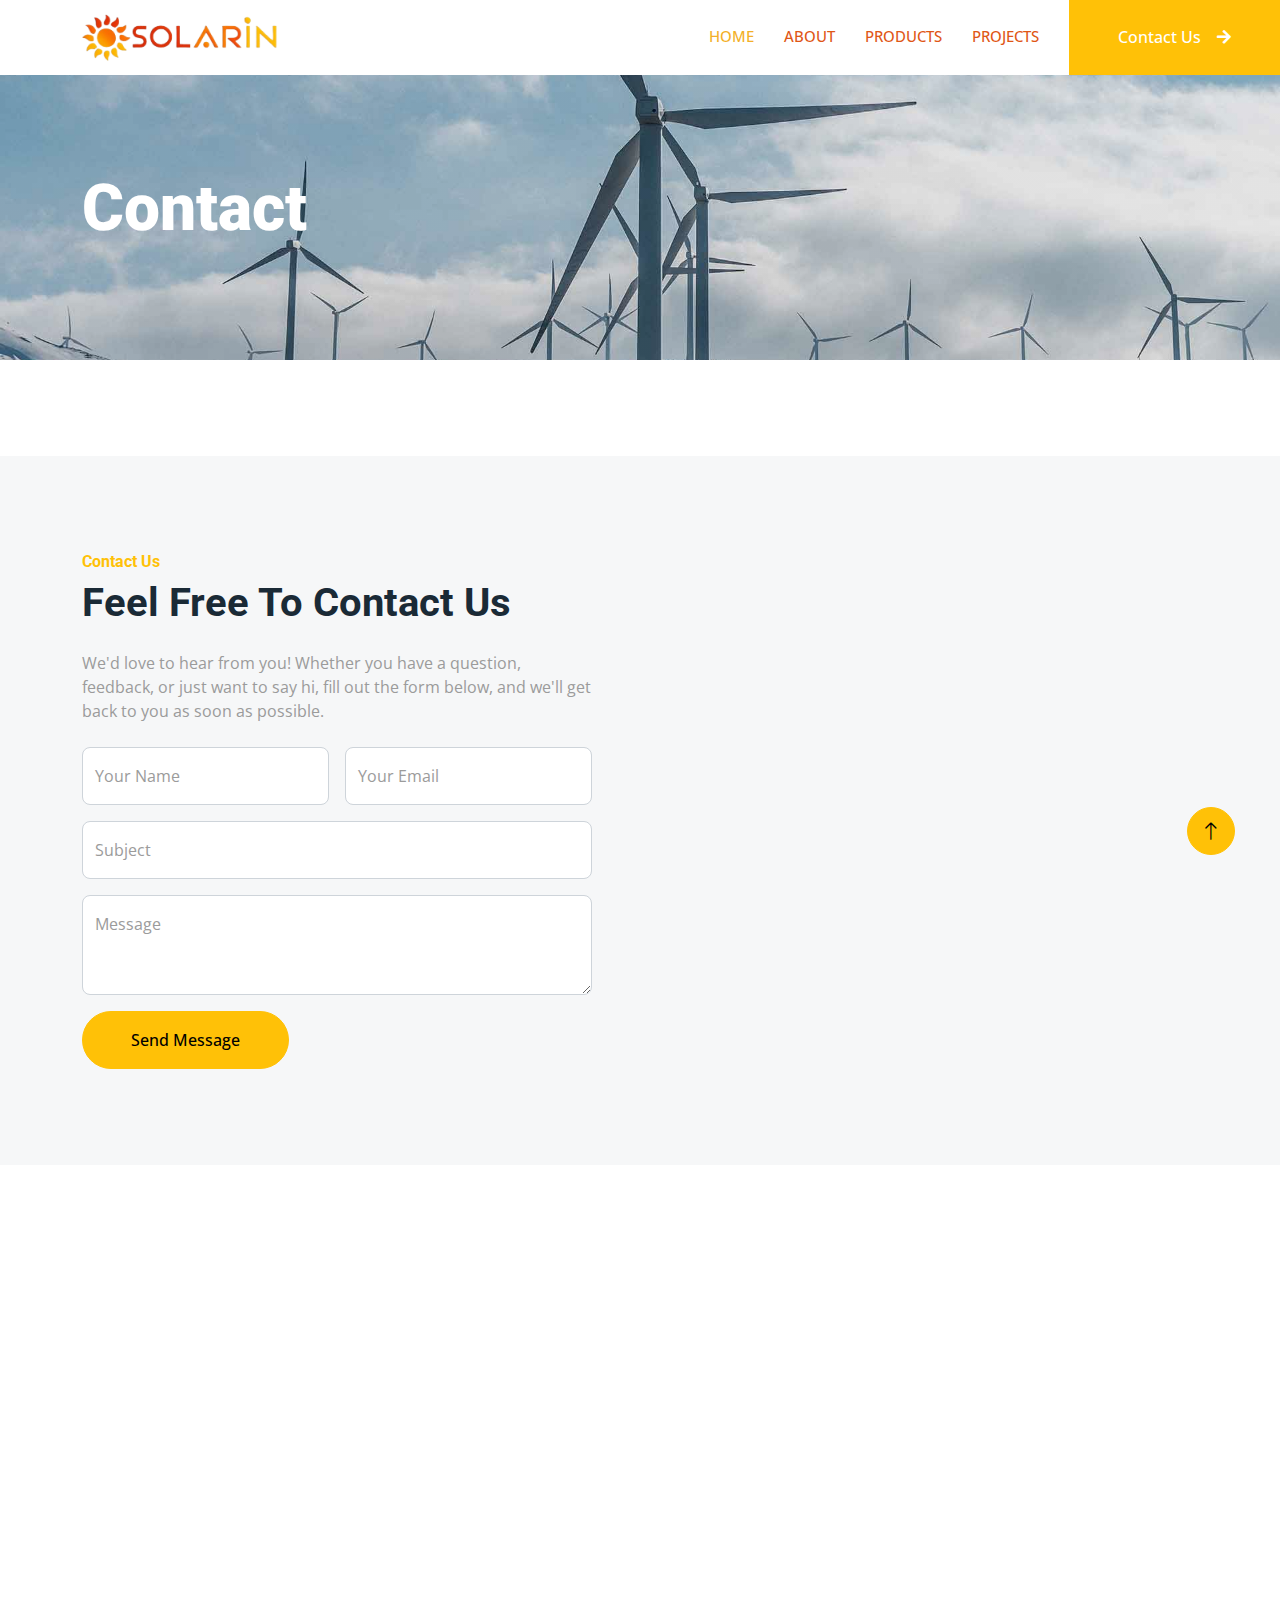
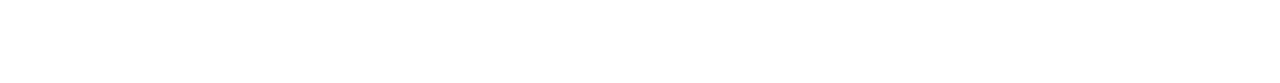
<file: contact.html>
<!DOCTYPE html>
<html lang="en">

<head>
    <meta charset="utf-8">
    <title>Solarin - Renewable Energy </title>
    <meta content="width=device-width, initial-scale=1.0" name="viewport">
    <meta content="" name="keywords">
    <meta content="" name="description">

    <!-- Favicon -->
    <link href="img/favicon.ico" rel="icon">

    <!-- Google Web Fonts -->
    <link rel="preconnect" href="https://fonts.googleapis.com">
    <link rel="preconnect" href="https://fonts.gstatic.com" crossorigin>
    <link
        href="https://fonts.googleapis.com/css2?family=Open+Sans:wght@400;500&family=Roboto:wght@500;700;900&display=swap"
        rel="stylesheet">

    <!-- Icon Font Stylesheet -->
    <link href="https://cdnjs.cloudflare.com/ajax/libs/font-awesome/5.10.0/css/all.min.css" rel="stylesheet">
    <link href="https://cdn.jsdelivr.net/npm/bootstrap-icons@1.4.1/font/bootstrap-icons.css" rel="stylesheet">

    <!-- Libraries Stylesheet -->
    <link href="lib/animate/animate.min.css" rel="stylesheet">
    <link href="lib/owlcarousel/assets/owl.carousel.min.css" rel="stylesheet">
    <link href="lib/lightbox/css/lightbox.min.css" rel="stylesheet">

    <!-- Customized Bootstrap Stylesheet -->
    <link href="css/bootstrap.min.css" rel="stylesheet">

    <!-- Template Stylesheet -->
    <link href="css/style.css" rel="stylesheet">
</head>

<body>
    <!-- Spinner Start -->
    <div id="spinner"
        class="show bg-white position-fixed translate-middle w-100 vh-100 top-50 start-50 d-flex align-items-center justify-content-center">
        <div class="spinner-border text-primary" style="width: 3rem; height: 3rem;" role="status">
            <span class="sr-only">Loading...</span>
        </div>
    </div>
    <!-- Spinner End -->


    <!-- Navbar Start -->
    <nav class="navbar navbar-expand-lg bg-white navbar-light sticky-top p-0">
        <a href="index.html" class="navbar-brand d-flex align-items-center  px-4 px-lg-5">
            <img class="logo" src="img/logo.png" alt="">
        </a>
        <button type="button" class="navbar-toggler me-4" data-bs-toggle="collapse" data-bs-target="#navbarCollapse">
            <span class="navbar-toggler-icon"></span>
        </button>
        <div class="collapse navbar-collapse" id="navbarCollapse">
            <div class="navbar-nav ms-auto p-4 p-lg-0">
                <a href="index.html" class="nav-item nav-link active">Home</a>
                <a href="about.html" class="nav-item nav-link">About</a>
                <a href="products.html" class="nav-item nav-link">Products</a>
                <a href="project.html" class="nav-item nav-link">Projects</a>
                <a href="contact.html"
                    class="btn btn-warning rounded-0 text-white py-4 px-lg-5 d-none d-lg-block">Contact Us<i
                        class="fa fa-arrow-right ms-3"></i></a>
            </div>
    </nav>
    <!-- Navbar End -->

    <!-- Page Header Start -->
    <div class="container-fluid page-header py-5 mb-5">
        <div class="container py-5">
            <h1 class="display-3 text-white mb-3 animated slideInDown">Contact</h1>
            <nav aria-label="breadcrumb animated slideInDown">

            </nav>
        </div>
    </div>
    <!-- Page Header End -->

    <!-- Contact Start -->
    <div class="container-fluid bg-light overflow-hidden px-lg-0" style="margin: 6rem 0;">
        <div class="container contact px-lg-0">
            <div class="row g-0 mx-lg-0">
                <div class="col-lg-6 contact-text py-5 wow fadeIn" data-wow-delay="0.5s">
                    <div class="p-lg-5 ps-lg-0">
                        <h6 class="text-warning">Contact Us</h6>
                        <h1 class="mb-4">Feel Free To Contact Us</h1>
                        <p class="mb-4">We'd love to hear from you! Whether you have a question, feedback, or just want
                            to say hi, fill out the form below, and we'll get back to you as soon as possible. </p>
                        <form>
                            <div class="row g-3">
                                <div class="col-md-6">
                                    <div class="form-floating">
                                        <input type="text" class="form-control" id="name" placeholder="Your Name">
                                        <label for="name">Your Name</label>
                                    </div>
                                </div>
                                <div class="col-md-6">
                                    <div class="form-floating">
                                        <input type="email" class="form-control" id="email" placeholder="Your Email">
                                        <label for="email">Your Email</label>
                                    </div>
                                </div>
                                <div class="col-12">
                                    <div class="form-floating">
                                        <input type="text" class="form-control" id="subject" placeholder="Subject">
                                        <label for="subject">Subject</label>
                                    </div>
                                </div>
                                <div class="col-12">
                                    <div class="form-floating">
                                        <textarea class="form-control" placeholder="Leave a message here" id="message"
                                            style="height: 100px"></textarea>
                                        <label for="message">Message</label>
                                    </div>
                                </div>
                                <div class="col-12">
                                    <button class="btn btn-warning rounded-pill py-3 px-5" type="submit">Send
                                        Message</button>
                                </div>
                            </div>
                        </form>
                    </div>
                </div>

            </div>
        </div>
    </div>
    <!-- Contact End -->

    <!-- Footer Start -->
    <div class="container-fluid bg-dark text-body footer mt-5 pt-5 wow fadeIn" data-wow-delay="0.1s">
        <div class="container py-5">
            <div class="row g-5">
                <div class="col-lg-3 col-md-6">
                    <h5 class="text-white mb-4">Address</h5>
                    <p class="mb-2"><i class="fa fa-map-marker-alt me-3"></i>Tirana, Albania</p>
                    <p class="mb-2"><i class="fa fa-phone-alt me-3"></i>+355694444444</p>
                    <p class="mb-2"><i class="fa fa-envelope me-3"></i>solarin@info.com</p>
                    <div class="d-flex pt-2">
                        <a class="btn btn-square btn-outline-light btn-social" href="#"><i
                                class="fab fa-twitter"></i></a>
                        <a class="btn btn-square btn-outline-light btn-social" href="#"><i
                                class="fab fa-facebook-f"></i></a>
                        <a class="btn btn-square btn-outline-light btn-social" href="#"><i
                                class="fab fa-youtube"></i></a>
                        <a class="btn btn-square btn-outline-light btn-social" href="#"><i
                                class="fab fa-linkedin-in"></i></a>
                    </div>
                </div>
                <div class="col-lg-3 col-md-6">
                    <h5 class="text-white mb-4">Quick Links</h5>
                    <a class="btn btn-link" href="about.html">About Us</a>
                    <a class="btn btn-link" href="contact.html">Contact Us</a>
                    <a class="btn btn-link" href="#">Our Services</a>
                    <a class="btn btn-link" href="#">Terms & Condition</a>
                    <a class="btn btn-link" href="#">Support</a>
                </div>
                <div class="col-lg-3 col-md-6">
                    <h5 class="text-white mb-4">Project Gallery</h5>
                    <div class="row g-2">
                        <div class="col-4">
                            <img class="img-fluid rounded" src="img/gallery-1.jpg" alt="">
                        </div>
                        <div class="col-4">
                            <img class="img-fluid rounded" src="img/gallery-2.jpg" alt="">
                        </div>
                        <div class="col-4">
                            <img class="img-fluid rounded" src="img/gallery-3.jpg" alt="">
                        </div>
                        <div class="col-4">
                            <img class="img-fluid rounded" src="img/gallery-4.jpg" alt="">
                        </div>
                        <div class="col-4">
                            <img class="img-fluid rounded" src="img/gallery-5.jpg" alt="">
                        </div>
                        <div class="col-4">
                            <img class="img-fluid rounded" src="img/gallery-6.jpg" alt="">
                        </div>
                    </div>
                </div>
                <div class="col-lg-3 col-md-6">
                    <h5 class="text-white mb-4">Newsletter</h5>
                    <p>Subscribe for updates and exclusive offers straight to your inbox!</p>
                    <div class="position-relative mx-auto" style="max-width: 400px;">
                        <input class="form-control border-0 w-100 py-3 ps-4 pe-5" type="text" placeholder="Your email">
                        <button type="button"
                            class="btn btn-warning py-2 position-absolute top-0 end-0 mt-2 me-2">SignUp</button>
                    </div>
                </div>
            </div>
        </div>
        <div class="container">
            <div class="copyright">
                <div class="row">
                    <div class="col-md-6 text-center text-md-start mb-3 mb-md-0">
                        &copy; <a href="#">SOLARIN</a>, All Right Reserved.
                    </div>
                </div>
            </div>
        </div>
    </div>
    <!-- Footer End -->

    <!-- Back to Top -->
    <a href="#" class="btn btn-lg btn-warning btn-lg-square rounded-circle back-to-top"><i
            class="bi bi-arrow-up"></i></a>


    <!-- JavaScript Libraries -->
    <script src="https://code.jquery.com/jquery-3.4.1.min.js"></script>
    <script src="https://cdn.jsdelivr.net/npm/bootstrap@5.0.0/dist/js/bootstrap.bundle.min.js"></script>
    <script src="lib/wow/wow.min.js"></script>
    <script src="lib/easing/easing.min.js"></script>
    <script src="lib/waypoints/waypoints.min.js"></script>
    <script src="lib/counterup/counterup.min.js"></script>
    <script src="lib/owlcarousel/owl.carousel.min.js"></script>
    <script src="lib/isotope/isotope.pkgd.min.js"></script>
    <script src="lib/lightbox/js/lightbox.min.js"></script>

    <!-- Template Javascript -->
    <script src="js/main.js"></script>
</body>

</html>
</file>
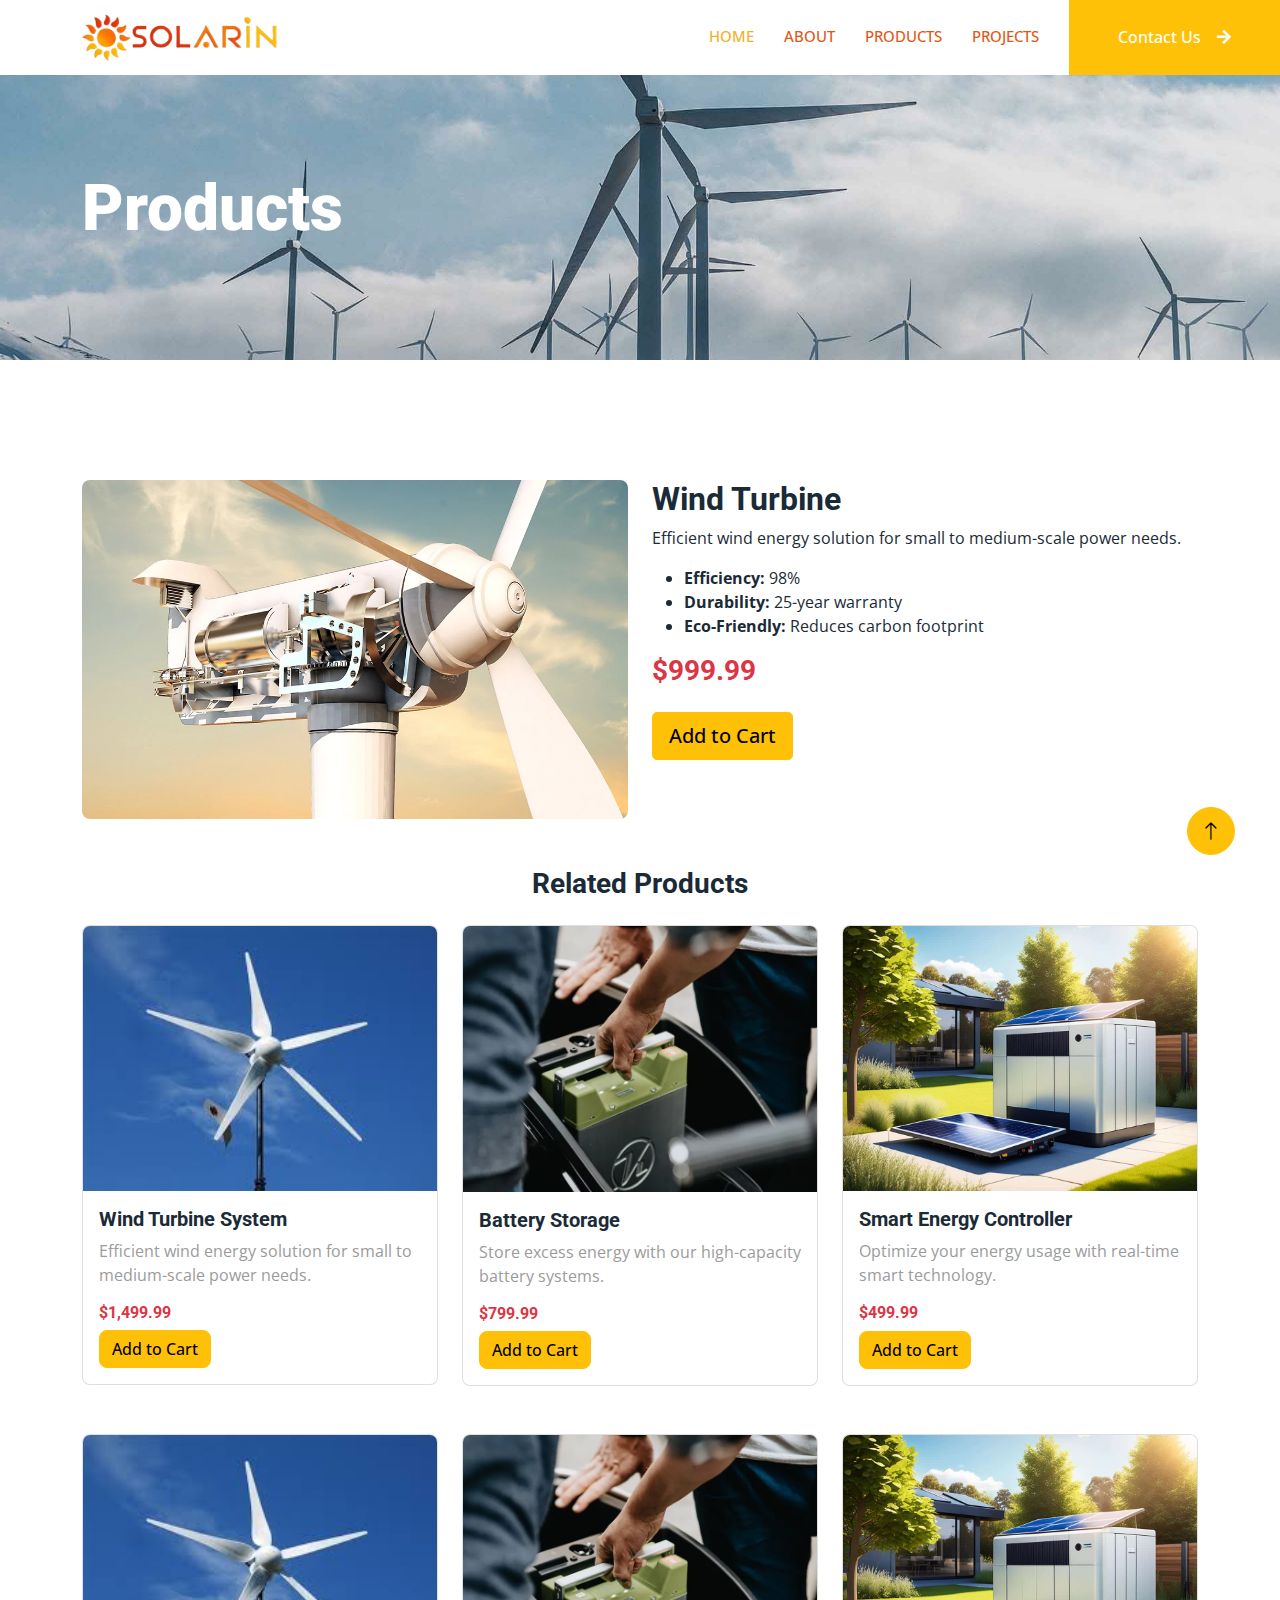
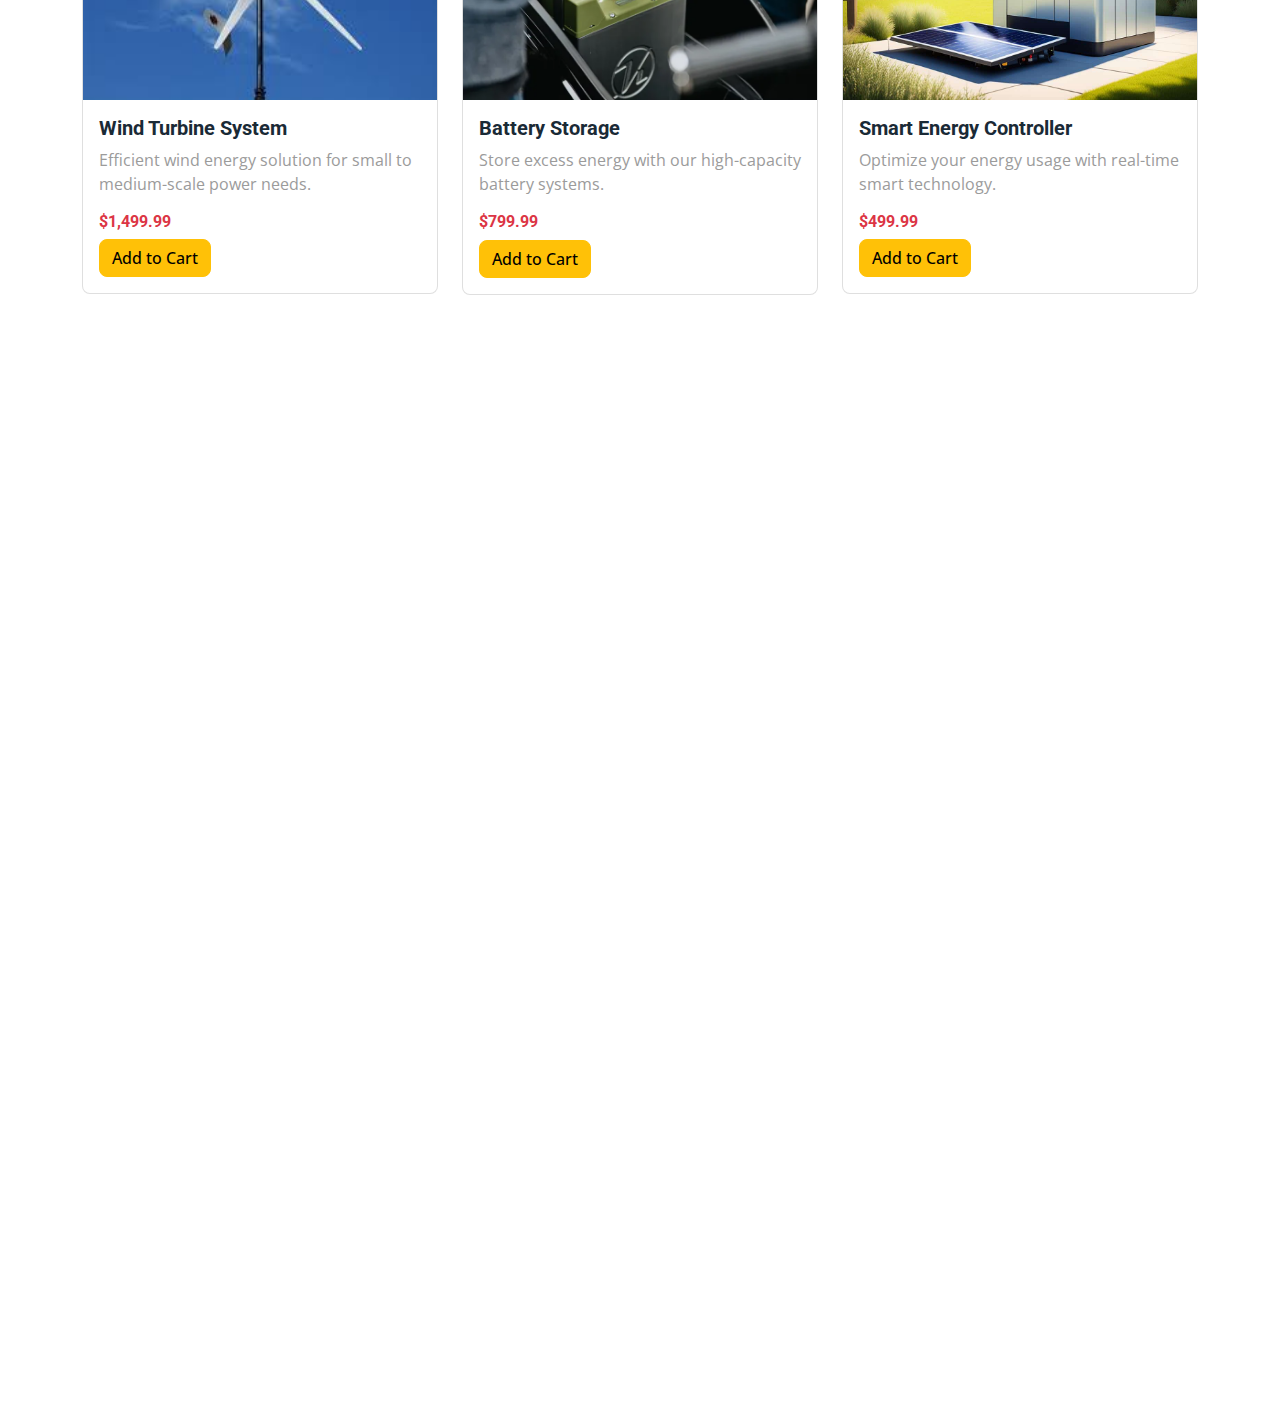
<file: products.html>
<!DOCTYPE html>
<html lang="en">

<head>
    <meta charset="utf-8">
    <title>Solarin - Renewable Energy </title>
    <meta content="width=device-width, initial-scale=1.0" name="viewport">
    <meta content="" name="keywords">
    <meta content="" name="description">

    <!-- Favicon -->
    <link href="img/favicon.ico" rel="icon">

    <!-- Google Web Fonts -->
    <link rel="preconnect" href="https://fonts.googleapis.com">
    <link rel="preconnect" href="https://fonts.gstatic.com" crossorigin>
    <link
        href="https://fonts.googleapis.com/css2?family=Open+Sans:wght@400;500&family=Roboto:wght@500;700;900&display=swap"
        rel="stylesheet">

    <!-- Icon Font Stylesheet -->
    <link href="https://cdnjs.cloudflare.com/ajax/libs/font-awesome/5.10.0/css/all.min.css" rel="stylesheet">
    <link href="https://cdn.jsdelivr.net/npm/bootstrap-icons@1.4.1/font/bootstrap-icons.css" rel="stylesheet">

    <!-- Libraries Stylesheet -->
    <link href="lib/animate/animate.min.css" rel="stylesheet">
    <link href="lib/owlcarousel/assets/owl.carousel.min.css" rel="stylesheet">
    <link href="lib/lightbox/css/lightbox.min.css" rel="stylesheet">

    <!-- Customized Bootstrap Stylesheet -->
    <link href="css/bootstrap.min.css" rel="stylesheet">

    <!-- Stylesheet -->
    <link href="css/style.css" rel="stylesheet">
</head>

<body>
    <!-- Spinner Start -->
    <div id="spinner"
        class="show bg-white position-fixed translate-middle w-100 vh-100 top-50 start-50 d-flex align-items-center justify-content-center">
        <div class="spinner-border text-primary" style="width: 3rem; height: 3rem;" role="status">
            <span class="sr-only">Loading...</span>
        </div>
    </div>
    <!-- Spinner End -->




    <!-- Navbar Start -->
    <nav class="navbar navbar-expand-lg bg-white navbar-light sticky-top p-0">
        <a href="index.html" class="navbar-brand d-flex align-items-center  px-4 px-lg-5">
            <img class="logo" src="img/logo.png" alt="">
        </a>
        <button type="button" class="navbar-toggler me-4" data-bs-toggle="collapse" data-bs-target="#navbarCollapse">
            <span class="navbar-toggler-icon"></span>
        </button>
        <div class="collapse navbar-collapse" id="navbarCollapse">
            <div class="navbar-nav ms-auto p-4 p-lg-0">
                <a href="index.html" class="nav-item nav-link active">Home</a>
                <a href="about.html" class="nav-item nav-link">About</a>
                <a href="products.html" class="nav-item nav-link">Products</a>
                <a href="project.html" class="nav-item nav-link">Projects</a>
                <a href="contact.html"
                    class="btn btn-warning rounded-0 text-white py-4 px-lg-5 d-none d-lg-block">Contact Us<i
                        class="fa fa-arrow-right ms-3"></i></a>
            </div>
    </nav>
    <!-- Navbar End -->


    <!-- Page Header Start -->
    <div class="container-fluid page-header py-5 mb-5">
        <div class="container py-5">
            <h1 class="display-3 text-white mb-3 animated slideInDown">Products</h1>
        </div>
    </div>
    <!-- Page Header End -->
    <br>

    <!-- Main Product Section -->
    <div class="container mt-5">
        <div class="row">
            <!-- Product Image -->
            <div class="col-md-6 ">
                <img src="img/windturbine.webp" alt="Solar Panel" class="img-fluid rounded">
            </div>
            <!-- Product Details -->
            <div class="col-md-6 text-dark">
                <h2 class="text-dark">Wind Turbine</h2>
                <p>Efficient wind energy solution for small to medium-scale power needs.</p>
                <ul>
                    <li><strong>Efficiency:</strong> 98%</li>
                    <li><strong>Durability:</strong> 25-year warranty</li>
                    <li><strong>Eco-Friendly:</strong> Reduces carbon footprint</li>
                </ul>
                <h3 class="text-danger">$999.99</h3>
                <button id="addToCart" class="btn btn-warning btn-lg mt-3">Add to Cart</button>
            </div>
        </div>
    </div>

    <!-- Related Products Section -->
    <div class="container mt-5">
        <h3 class="text-center mb-4">Related Products</h3>
        <div class="row">
            <!-- Product 1 -->
            <div class="col-md-4">
                <div class="card">
                    <img src="img/images.jfif" class="card-img-top" alt="Wind Turbine">
                    <div class="card-body">
                        <h5 class="card-title">Wind Turbine System</h5>
                        <p class="card-text">Efficient wind energy solution for small to medium-scale power needs.</p>
                        <h6 class="text-danger">$1,499.99</h6>
                        <button class="btn btn-warning">Add to Cart</button>
                    </div>
                </div>
            </div>
            <!-- Product 2 -->
            <div class="col-md-4">
                <div class="card">
                    <img src="img/battery.webp" class="card-img-top" alt="Battery Storage">
                    <div class="card-body">
                        <h5 class="card-title">Battery Storage</h5>
                        <p class="card-text">Store excess energy with our high-capacity battery systems.</p>
                        <h6 class="text-danger">$799.99</h6>
                        <button class="btn btn-warning">Add to Cart</button>
                    </div>
                </div>
            </div>
            <!-- Product 3 -->
            <div class="col-md-4">
                <div class="card">
                    <img src="img/Solar-battery-storage-installation.jpg" class="card-img-top"
                        alt="Smart Energy Controller">
                    <div class="card-body">
                        <h5 class="card-title">Smart Energy Controller</h5>
                        <p class="card-text">Optimize your energy usage with real-time smart technology.</p>
                        <h6 class="text-danger">$499.99</h6>
                        <button class="btn btn-warning">Add to Cart</button>
                    </div>
                </div>
            </div>
        </div>
    </div>
    <!-- Related Products Section -->
    <div class="container mt-5">
        <div class="row">
            <!-- Product 1 -->
            <div class="col-md-4">
                <div class="card">
                    <img src="img/images.jfif" class="card-img-top" alt="Wind Turbine">
                    <div class="card-body">
                        <h5 class="card-title">Wind Turbine System</h5>
                        <p class="card-text">Efficient wind energy solution for small to medium-scale power needs.</p>
                        <h6 class="text-danger">$1,499.99</h6>
                        <button class="btn btn-warning">Add to Cart</button>
                    </div>
                </div>
            </div>
            <!-- Product 2 -->
            <div class="col-md-4">
                <div class="card">
                    <img src="img/battery.webp" class="card-img-top" alt="Battery Storage">
                    <div class="card-body">
                        <h5 class="card-title">Battery Storage</h5>
                        <p class="card-text">Store excess energy with our high-capacity battery systems.</p>
                        <h6 class="text-danger">$799.99</h6>
                        <button class="btn btn-warning">Add to Cart</button>
                    </div>
                </div>
            </div>
            <!-- Product 3 -->
            <div class="col-md-4">
                <div class="card">
                    <img src="img/Solar-battery-storage-installation.jpg" class="card-img-top"
                        alt="Smart Energy Controller">
                    <div class="card-body">
                        <h5 class="card-title">Smart Energy Controller</h5>
                        <p class="card-text">Optimize your energy usage with real-time smart technology.</p>
                        <h6 class="text-danger">$499.99</h6>
                        <button class="btn btn-warning">Add to Cart</button>
                    </div>
                </div>
            </div>
        </div>
    </div>


    <!-- Testimonial Start -->
    <div class="container-xxl py-5">
        <div class="container">
            <div class="text-center mx-auto mb-5 wow fadeInUp" data-wow-delay="0.1s" style="max-width: 600px;">
                <h6 class="text-warning">Testimonial</h6>
                <h1 class="mb-4">What Our Clients Say!</h1>
            </div>
            <div class="owl-carousel testimonial-carousel wow fadeInUp" data-wow-delay="0.1s">
                <div class="testimonial-item text-center">
                    <div class="testimonial-img position-relative">
                        <img class="img-fluid rounded-circle mx-auto mb-5" src="img/images2.jpg">
                        <div class="btn-square bg-warning rounded-circle">
                            <i class="fa fa-quote-left text-white"></i>
                        </div>
                    </div>
                    <div class="testimonial-text text-center rounded p-4">
                        <p>"We recently switched to solar energy through Solarin, and it has been a game changer! Our
                            electricity bill has dropped significantly, and the installation process was smooth and
                            hassle-free. The team was professional, knowledgeable, and explained everything in detail.
                            We highly recommend Solarin to anyone considering solar for their home!"</p>
                        <h5 class="mb-1">Emily R.</h5>
                        <span class="fst-italic">Homeowner</span>
                    </div>
                </div>
                <div class="testimonial-item text-center">
                    <div class="testimonial-img position-relative">
                        <img class="img-fluid rounded-circle mx-auto mb-5" src="img/images3.png">
                        <div class="btn-square bg-warning rounded-circle">
                            <i class="fa fa-quote-left text-white"></i>
                        </div>
                    </div>
                    <div class="testimonial-text text-center rounded p-4">
                        <p>"As a small business owner, I was looking for ways to save on energy costs. Solarin made it
                            easy for us to transition to solar energy, and we’ve seen a noticeable reduction in our
                            monthly utility bills. The system is efficient, and the support team is fantastic. Thank
                            you, Solarin, for making our business more sustainable!"
                        </p>
                        <h5 class="mb-1">Michael T.</h5>
                        <span class="fst-italic">Small Business Owner</span>
                    </div>
                </div>
                <div class="testimonial-item text-center">
                    <div class="testimonial-img position-relative">
                        <img class="img-fluid rounded-circle mx-auto mb-5" src="img/images4.webp">
                        <div class="btn-square bg-warning rounded-circle">
                            <i class="fa fa-quote-left text-white"></i>
                        </div>
                    </div>
                    <div class="testimonial-text text-center rounded p-4">
                        <p>"I work in construction and have recommended Solarin to several of my clients. The quality of
                            their solar installations and customer service is second to none. From the initial
                            consultation to the final installation, the team at Solarin was attentive and thorough. It’s
                            always a pleasure working with professionals who truly care about their clients."</p>
                        <h5 class="mb-1">David H.</h5>
                        <span class="fst-italic">Contractor</span>
                    </div>
                </div>
            </div>
        </div>
    </div>
    <!-- Testimonial End -->

    <!-- Footer Start -->
    <div class="container-fluid bg-dark text-body footer mt-5 pt-5 wow fadeIn" data-wow-delay="0.1s">
        <div class="container py-5">
            <div class="row g-5">
                <div class="col-lg-3 col-md-6">
                    <h5 class="text-white mb-4">Address</h5>
                    <p class="mb-2"><i class="fa fa-map-marker-alt me-3"></i>Tirana, Albania</p>
                    <p class="mb-2"><i class="fa fa-phone-alt me-3"></i>+355694444444</p>
                    <p class="mb-2"><i class="fa fa-envelope me-3"></i>solarin@info.com</p>
                    <div class="d-flex pt-2">
                        <a class="btn btn-square btn-outline-light btn-social" href="#"><i
                                class="fab fa-twitter"></i></a>
                        <a class="btn btn-square btn-outline-light btn-social" href="#"><i
                                class="fab fa-facebook-f"></i></a>
                        <a class="btn btn-square btn-outline-light btn-social" href="#"><i
                                class="fab fa-youtube"></i></a>
                        <a class="btn btn-square btn-outline-light btn-social" href="#"><i
                                class="fab fa-linkedin-in"></i></a>
                    </div>
                </div>
                <div class="col-lg-3 col-md-6">
                    <h5 class="text-white mb-4">Quick Links</h5>
                    <a class="btn btn-link" href="about.html">About Us</a>
                    <a class="btn btn-link" href="contact.html">Contact Us</a>
                    <a class="btn btn-link" href="#">Our Services</a>
                    <a class="btn btn-link" href="#">Terms & Condition</a>
                    <a class="btn btn-link" href="#">Support</a>
                </div>
                <div class="col-lg-3 col-md-6">
                    <h5 class="text-white mb-4">Project Gallery</h5>
                    <div class="row g-2">
                        <div class="col-4">
                            <img class="img-fluid rounded" src="img/gallery-1.jpg" alt="">
                        </div>
                        <div class="col-4">
                            <img class="img-fluid rounded" src="img/gallery-2.jpg" alt="">
                        </div>
                        <div class="col-4">
                            <img class="img-fluid rounded" src="img/gallery-3.jpg" alt="">
                        </div>
                        <div class="col-4">
                            <img class="img-fluid rounded" src="img/gallery-4.jpg" alt="">
                        </div>
                        <div class="col-4">
                            <img class="img-fluid rounded" src="img/gallery-5.jpg" alt="">
                        </div>
                        <div class="col-4">
                            <img class="img-fluid rounded" src="img/gallery-6.jpg" alt="">
                        </div>
                    </div>
                </div>
                <div class="col-lg-3 col-md-6">
                    <h5 class="text-white mb-4">Newsletter</h5>
                    <p>Subscribe for updates and exclusive offers straight to your inbox!</p>
                    <div class="position-relative mx-auto" style="max-width: 400px;">
                        <input class="form-control border-0 w-100 py-3 ps-4 pe-5" type="text" placeholder="Your email">
                        <button type="button"
                            class="btn btn-warning py-2 position-absolute top-0 end-0 mt-2 me-2">SignUp</button>
                    </div>
                </div>
            </div>
        </div>
        <div class="container">
            <div class="copyright">
                <div class="row">
                    <div class="col-md-6 text-center text-md-start mb-3 mb-md-0">
                        &copy; <a href="#">SOLARIN</a>, All Right Reserved.
                    </div>
                </div>
            </div>
        </div>
    </div>
    <!-- Footer End -->

    <!-- Back to Top -->
    <a href="#" class="btn btn-lg btn-warning btn-lg-square rounded-circle back-to-top"><i
            class="bi bi-arrow-up"></i></a>


    <!-- JavaScript Libraries -->
    <script src="https://code.jquery.com/jquery-3.4.1.min.js"></script>
    <script src="https://cdn.jsdelivr.net/npm/bootstrap@5.0.0/dist/js/bootstrap.bundle.min.js"></script>
    <script src="lib/wow/wow.min.js"></script>
    <script src="lib/easing/easing.min.js"></script>
    <script src="lib/waypoints/waypoints.min.js"></script>
    <script src="lib/counterup/counterup.min.js"></script>
    <script src="lib/owlcarousel/owl.carousel.min.js"></script>
    <script src="lib/isotope/isotope.pkgd.min.js"></script>
    <script src="lib/lightbox/js/lightbox.min.js"></script>

    <!-- Template Javascript -->
    <script src="js/main.js"></script>
</body>

</html>
</file>
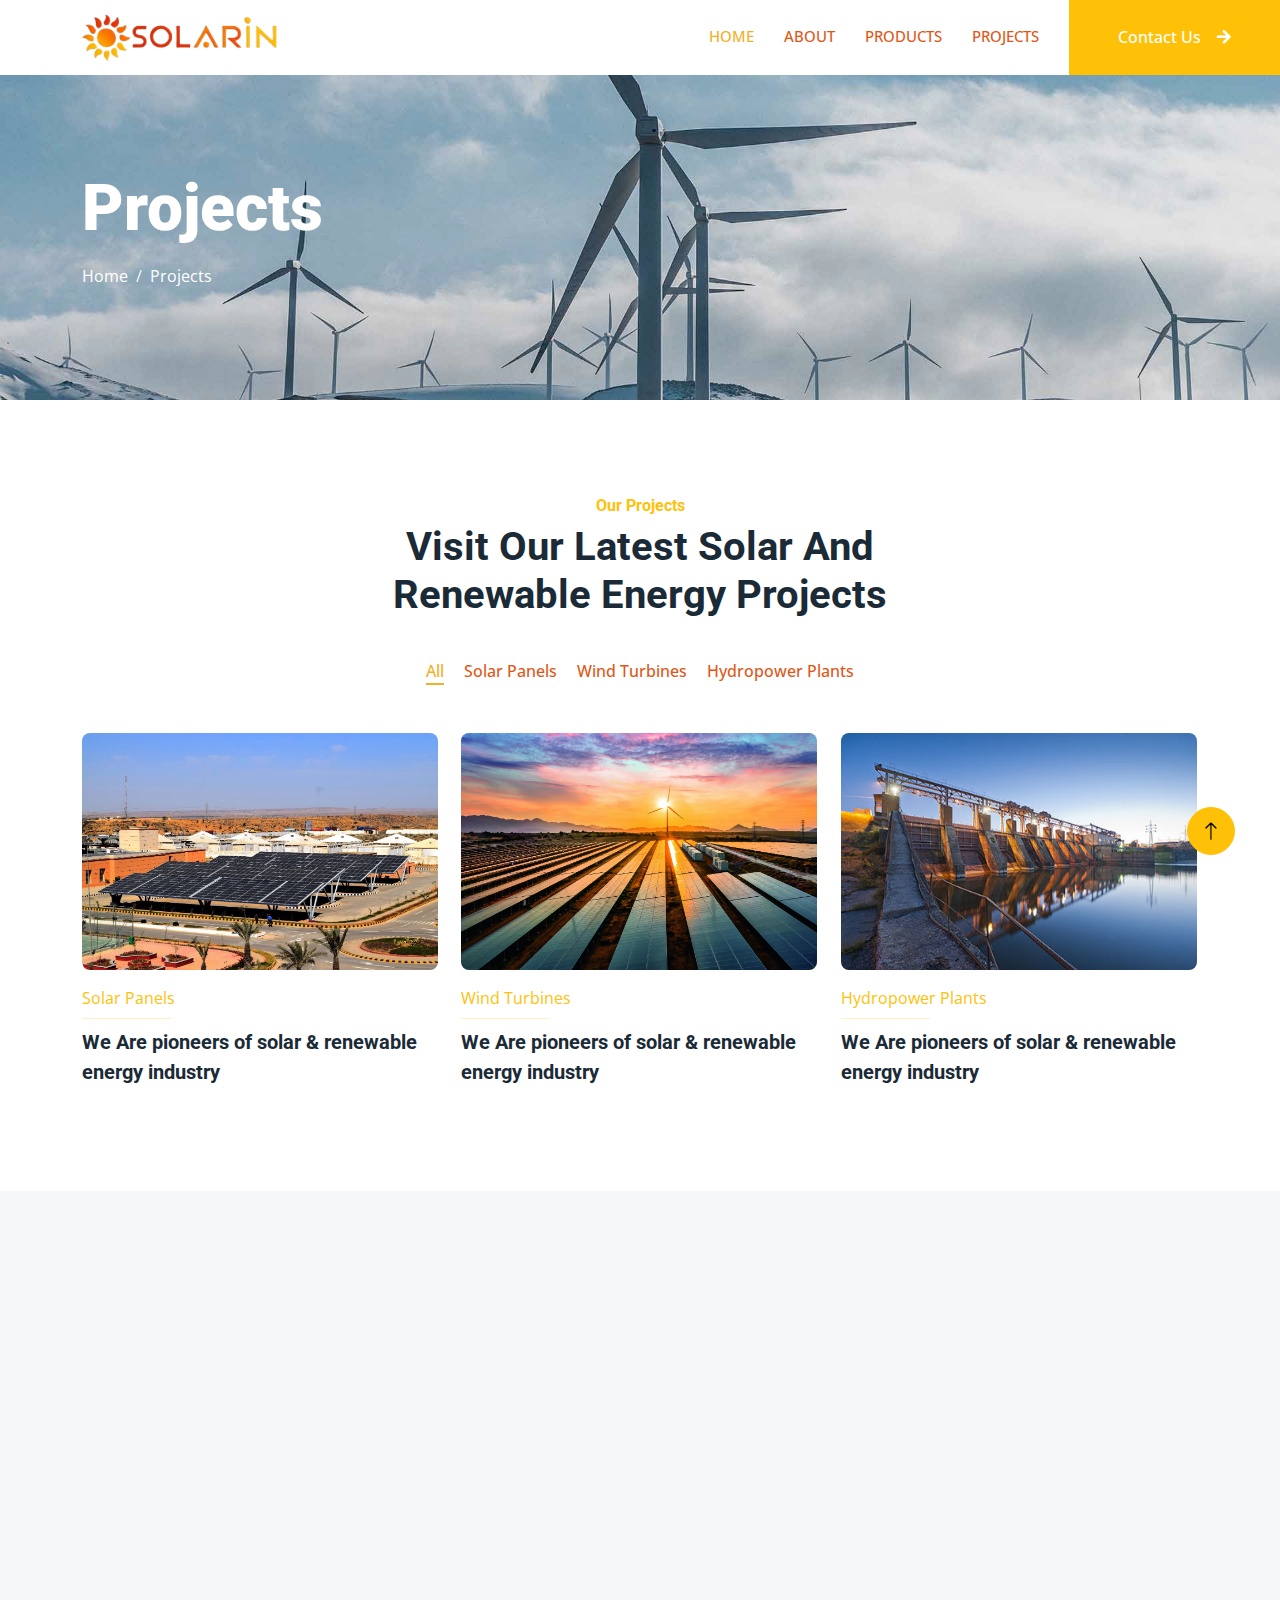
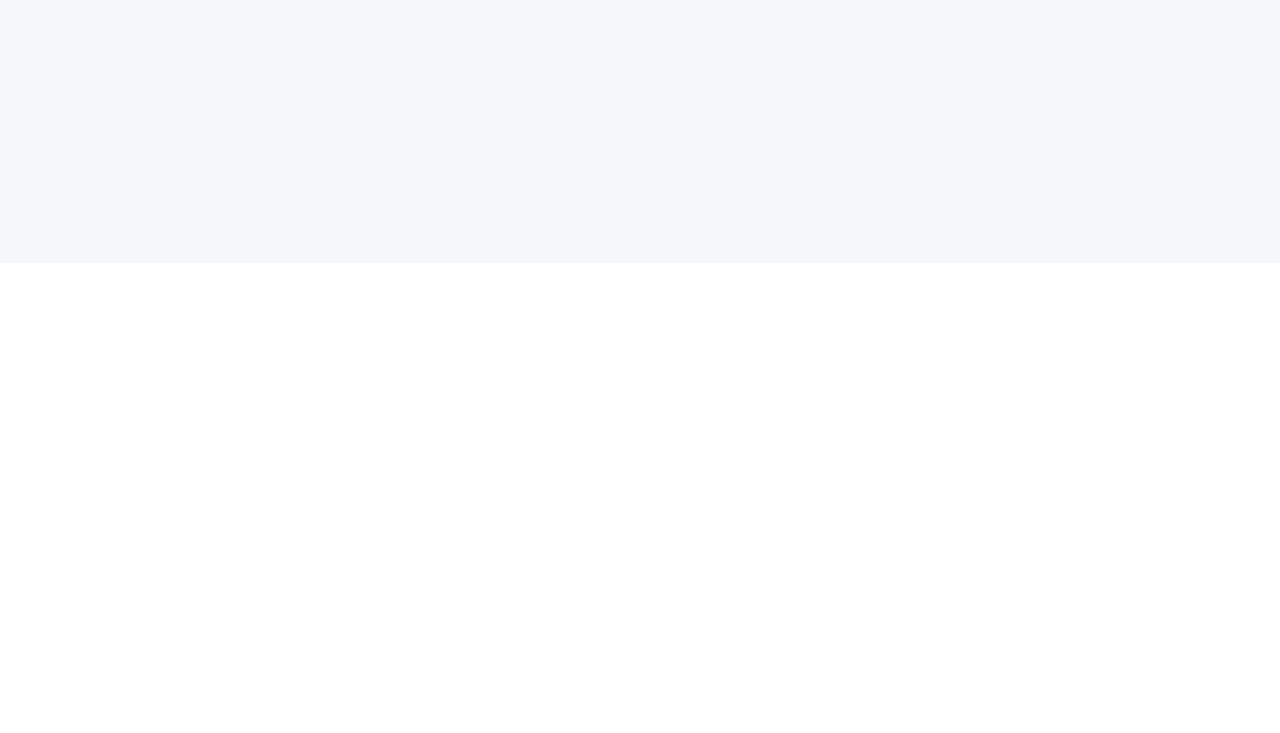
<file: project.html>
<!DOCTYPE html>
<html lang="en">

<head>
    <meta charset="utf-8">
    <title>Solarin - Renewable Energy </title>
    <meta content="width=device-width, initial-scale=1.0" name="viewport">
    <meta content="" name="keywords">
    <meta content="" name="description">

    <!-- Favicon -->
    <link href="img/favicon.ico" rel="icon">

    <!-- Google Web Fonts -->
    <link rel="preconnect" href="https://fonts.googleapis.com">
    <link rel="preconnect" href="https://fonts.gstatic.com" crossorigin>
    <link
        href="https://fonts.googleapis.com/css2?family=Open+Sans:wght@400;500&family=Roboto:wght@500;700;900&display=swap"
        rel="stylesheet">

    <!-- Icon Font Stylesheet -->
    <link href="https://cdnjs.cloudflare.com/ajax/libs/font-awesome/5.10.0/css/all.min.css" rel="stylesheet">
    <link href="https://cdn.jsdelivr.net/npm/bootstrap-icons@1.4.1/font/bootstrap-icons.css" rel="stylesheet">

    <!-- Libraries Stylesheet -->
    <link href="lib/animate/animate.min.css" rel="stylesheet">
    <link href="lib/owlcarousel/assets/owl.carousel.min.css" rel="stylesheet">
    <link href="lib/lightbox/css/lightbox.min.css" rel="stylesheet">

    <!-- Customized Bootstrap Stylesheet -->
    <link href="css/bootstrap.min.css" rel="stylesheet">

    <!-- Template Stylesheet -->
    <link href="css/style.css" rel="stylesheet">
</head>

<body>
    <!-- Spinner Start -->
    <div id="spinner"
        class="show bg-white position-fixed translate-middle w-100 vh-100 top-50 start-50 d-flex align-items-center justify-content-center">
        <div class="spinner-border text-primary" style="width: 3rem; height: 3rem;" role="status">
            <span class="sr-only">Loading...</span>
        </div>
    </div>
    <!-- Spinner End -->



    <!-- Navbar Start -->
    <nav class="navbar navbar-expand-lg bg-white navbar-light sticky-top p-0">
        <a href="index.html" class="navbar-brand d-flex align-items-center  px-4 px-lg-5">
            <img class="logo" src="img/logo.png" alt="">
        </a>
        <button type="button" class="navbar-toggler me-4" data-bs-toggle="collapse" data-bs-target="#navbarCollapse">
            <span class="navbar-toggler-icon"></span>
        </button>
        <div class="collapse navbar-collapse" id="navbarCollapse">
            <div class="navbar-nav ms-auto p-4 p-lg-0">
                <a href="index.html" class="nav-item nav-link active">Home</a>
                <a href="about.html" class="nav-item nav-link">About</a>
                <a href="products.html" class="nav-item nav-link">Products</a>
                <a href="project.html" class="nav-item nav-link">Projects</a>
                <a href="contact.html"
                    class="btn btn-warning rounded-0 text-white py-4 px-lg-5 d-none d-lg-block">Contact Us<i
                        class="fa fa-arrow-right ms-3"></i></a>
            </div>
    </nav>
    <!-- Navbar End -->


    <!-- Page Header Start -->
    <div class="container-fluid page-header py-5 mb-5">
        <div class="container py-5">
            <h1 class="display-3 text-white mb-3 animated slideInDown">Projects</h1>
            <nav aria-label="breadcrumb animated slideInDown">
                <ol class="breadcrumb">
                    <li class="breadcrumb-item"><a class="text-white" href="#">Home</a></li>
                    <li class="breadcrumb-item text-white active" aria-current="page">Projects</li>
                </ol>
            </nav>
        </div>
    </div>
    <!-- Page Header End -->


    <!-- Projects Start -->
    <div class="container-xxl py-5">
        <div class="container">
            <div class="text-center mx-auto mb-5 wow fadeInUp" data-wow-delay="0.1s" style="max-width: 600px;">
                <h6 class="text-warning">Our Projects</h6>
                <h1 class="mb-4">Visit Our Latest Solar And Renewable Energy Projects</h1>
            </div>
            <div class="row mt-n2 wow fadeInUp" data-wow-delay="0.3s">
                <div class="col-12 text-center">
                    <ul class="list-inline mb-5" id="portfolio-flters">
                        <li class="mx-2 active" data-filter="*">All</li>
                        <li class="mx-2" data-filter=".first">Solar Panels</li>
                        <li class="mx-2" data-filter=".second">Wind Turbines</li>
                        <li class="mx-2" data-filter=".third">Hydropower Plants</li>
                    </ul>
                </div>
            </div>
            <div class="row g-4 portfolio-container wow fadeInUp" data-wow-delay="0.5s">
                <div class="col-lg-4 col-md-6 portfolio-item first">
                    <div class="portfolio-img rounded overflow-hidden">
                        <img class="img-fluid" src="img/img1.jfif" alt="">
                        <div class="portfolio-btn">
                            <a class="btn btn-lg-square btn-outline-light rounded-circle mx-1" href="#"
                                data-lightbox="portfolio"><i class="fa fa-eye"></i></a>
                            <a class="btn btn-lg-square btn-outline-light rounded-circle mx-1" href=""><i
                                    class="fa fa-link"></i></a>
                        </div>
                    </div>
                    <div class="pt-3">
                        <p class="text-warning mb-0">Solar Panels</p>
                        <hr class="text-warning w-25 my-2">
                        <h5 class="lh-base">We Are pioneers of solar & renewable energy industry</h5>
                    </div>
                </div>
                <div class="col-lg-4 col-md-6 portfolio-item second">
                    <div class="portfolio-img rounded overflow-hidden">
                        <img class="img-fluid" src="img/img2.webp" alt="">
                        <div class="portfolio-btn">
                            <a class="btn btn-lg-square btn-outline-light rounded-circle mx-1"
                                href="img/img-600x400-5.jpg" data-lightbox="portfolio"><i class="fa fa-eye"></i></a>
                            <a class="btn btn-lg-square btn-outline-light rounded-circle mx-1" href=""><i
                                    class="fa fa-link"></i></a>
                        </div>
                    </div>
                    <div class="pt-3">
                        <p class="text-warning mb-0">Wind Turbines</p>
                        <hr class="text-warning w-25 my-2">
                        <h5 class="lh-base">We Are pioneers of solar & renewable energy industry</h5>
                    </div>
                </div>
                <div class="col-lg-4 col-md-6 portfolio-item third">
                    <div class="portfolio-img rounded overflow-hidden">
                        <img class="img-fluid" src="img/img12.jpg" alt="">
                        <div class="portfolio-btn">
                            <a class="btn btn-lg-square btn-outline-light rounded-circle mx-1"
                                href="img/img-600x400-4.jpg" data-lightbox="portfolio"><i class="fa fa-eye"></i></a>
                            <a class="btn btn-lg-square btn-outline-light rounded-circle mx-1" href=""><i
                                    class="fa fa-link"></i></a>
                        </div>
                    </div>
                    <div class="pt-3">
                        <p class="text-warning mb-0">Hydropower Plants</p>
                        <hr class="text-warning w-25 my-2">
                        <h5 class="lh-base">We Are pioneers of solar & renewable energy industry</h5>
                    </div>
                </div>

            </div>
        </div>
    </div>
    <!-- Projects End -->


    <!-- Quote Start -->
    <div class="container-fluid bg-light overflow-hidden my-5 px-lg-0">
        <div class="container quote px-lg-0">
            <div class="row g-0 mx-lg-0">
                <div class="col-lg-6 ps-lg-0 wow fadeIn" data-wow-delay="0.1s" style="min-height: 400px;">
                    <div class="position-relative h-100">
                        <img class="position-absolute img-fluid w-100 h-100" src="img/img5.webp"
                            style="object-fit: cover;" alt="">
                    </div>
                </div>
                <div class="col-lg-6 quote-text py-5 wow fadeIn" data-wow-delay="0.5s">
                    <div class="p-lg-5 pe-lg-0">
                        <h6 class="text-warning">Free Quote</h6>
                        <h1 class="mb-4">Get A Free Quote</h1>
                        <p class="mb-4 pb-2">Tempor erat elitr rebum at clita. Diam dolor diam ipsum sit. Aliqu diam
                            amet diam et eos. Clita erat ipsum et lorem et sit, sed stet lorem sit clita duo justo erat
                            amet</p>
                        <form>
                            <div class="row g-3">
                                <div class="col-12 col-sm-6">
                                    <input type="text" class="form-control border-0" placeholder="Your Name"
                                        style="height: 55px;">
                                </div>
                                <div class="col-12 col-sm-6">
                                    <input type="email" class="form-control border-0" placeholder="Your Email"
                                        style="height: 55px;">
                                </div>
                                <div class="col-12 col-sm-6">
                                    <input type="text" class="form-control border-0" placeholder="Your Mobile"
                                        style="height: 55px;">
                                </div>
                                <div class="col-12 col-sm-6">
                                    <select class="form-select border-0" style="height: 55px;">
                                        <option selected>Select A Service</option>
                                        <option value="1">Service 1</option>
                                        <option value="2">Service 2</option>
                                        <option value="3">Service 3</option>
                                    </select>
                                </div>
                                <div class="col-12">
                                    <textarea class="form-control border-0" placeholder="Special Note"></textarea>
                                </div>
                                <div class="col-12">
                                    <button class="btn btn-warning rounded-pill py-3 px-5" type="submit">Submit</button>
                                </div>
                            </div>
                        </form>
                    </div>
                </div>
            </div>
        </div>
    </div>
    <!-- Quote End -->



    <!-- Footer Start -->
    <div class="container-fluid bg-dark text-body footer mt-5 pt-5 wow fadeIn" data-wow-delay="0.1s">
        <div class="container py-5">
            <div class="row g-5">
                <div class="col-lg-3 col-md-6">
                    <h5 class="text-white mb-4">Address</h5>
                    <p class="mb-2"><i class="fa fa-map-marker-alt me-3"></i>Tirana, Albania</p>
                    <p class="mb-2"><i class="fa fa-phone-alt me-3"></i>+355694444444</p>
                    <p class="mb-2"><i class="fa fa-envelope me-3"></i>solarin@info.com</p>
                    <div class="d-flex pt-2">
                        <a class="btn btn-square btn-outline-light btn-social" href="#"><i
                                class="fab fa-twitter"></i></a>
                        <a class="btn btn-square btn-outline-light btn-social" href="#"><i
                                class="fab fa-facebook-f"></i></a>
                        <a class="btn btn-square btn-outline-light btn-social" href="#"><i
                                class="fab fa-youtube"></i></a>
                        <a class="btn btn-square btn-outline-light btn-social" href="#"><i
                                class="fab fa-linkedin-in"></i></a>
                    </div>
                </div>
                <div class="col-lg-3 col-md-6">
                    <h5 class="text-white mb-4">Quick Links</h5>
                    <a class="btn btn-link" href="about.html">About Us</a>
                    <a class="btn btn-link" href="contact.html">Contact Us</a>
                    <a class="btn btn-link" href="#">Our Services</a>
                    <a class="btn btn-link" href="#">Terms & Condition</a>
                    <a class="btn btn-link" href="#">Support</a>
                </div>
                <div class="col-lg-3 col-md-6">
                    <h5 class="text-white mb-4">Project Gallery</h5>
                    <div class="row g-2">
                        <div class="col-4">
                            <img class="img-fluid rounded" src="img/gallery-1.jpg" alt="">
                        </div>
                        <div class="col-4">
                            <img class="img-fluid rounded" src="img/gallery-2.jpg" alt="">
                        </div>
                        <div class="col-4">
                            <img class="img-fluid rounded" src="img/gallery-3.jpg" alt="">
                        </div>
                        <div class="col-4">
                            <img class="img-fluid rounded" src="img/gallery-4.jpg" alt="">
                        </div>
                        <div class="col-4">
                            <img class="img-fluid rounded" src="img/gallery-5.jpg" alt="">
                        </div>
                        <div class="col-4">
                            <img class="img-fluid rounded" src="img/gallery-6.jpg" alt="">
                        </div>
                    </div>
                </div>
                <div class="col-lg-3 col-md-6">
                    <h5 class="text-white mb-4">Newsletter</h5>
                    <p>Subscribe for updates and exclusive offers straight to your inbox!</p>
                    <div class="position-relative mx-auto" style="max-width: 400px;">
                        <input class="form-control border-0 w-100 py-3 ps-4 pe-5" type="text" placeholder="Your email">
                        <button type="button"
                            class="btn btn-warning py-2 position-absolute top-0 end-0 mt-2 me-2">SignUp</button>
                    </div>
                </div>
            </div>
        </div>
        <div class="container">
            <div class="copyright">
                <div class="row">
                    <div class="col-md-6 text-center text-md-start mb-3 mb-md-0">
                        &copy; <a href="#">SOLARIN</a>, All Right Reserved.
                    </div>
                </div>
            </div>
        </div>
    </div>
    <!-- Footer End -->

    <!-- Back to Top -->
    <a href="#" class="btn btn-lg btn-warning btn-lg-square rounded-circle back-to-top"><i
            class="bi bi-arrow-up"></i></a>


    <!-- JavaScript Libraries -->
    <script src="https://code.jquery.com/jquery-3.4.1.min.js"></script>
    <script src="https://cdn.jsdelivr.net/npm/bootstrap@5.0.0/dist/js/bootstrap.bundle.min.js"></script>
    <script src="lib/wow/wow.min.js"></script>
    <script src="lib/easing/easing.min.js"></script>
    <script src="lib/waypoints/waypoints.min.js"></script>
    <script src="lib/counterup/counterup.min.js"></script>
    <script src="lib/owlcarousel/owl.carousel.min.js"></script>
    <script src="lib/isotope/isotope.pkgd.min.js"></script>
    <script src="lib/lightbox/js/lightbox.min.js"></script>

    <!-- Template Javascript -->
    <script src="js/main.js"></script>
</body>

</html>
</file>
<file: css/style.css>
:root {
    --primary: #f3af28;
    --light: #F6F7F8;
    --dark: #df5716;
}

.fw-medium {
    font-weight: 500 !important;
}

.fw-bold {
    font-weight: 700 !important;
}

.fw-black {
    font-weight: 900 !important;
}

.back-to-top {
    position: fixed;
    display: none;
    right: 45px;
    bottom: 45px;
    z-index: 99;
}


/*** Spinner ***/
#spinner {
    opacity: 0;
    visibility: hidden;
    transition: opacity .5s ease-out, visibility 0s linear .5s;
    z-index: 99999;
}

#spinner.show {
    transition: opacity .5s ease-out, visibility 0s linear 0s;
    visibility: visible;
    opacity: 1;
}


/*** Button ***/
.btn {
    font-weight: 500;
    transition: .5s;
}

.btn.btn-primary,
.btn.btn-outline-primary:hover {
    color: #FFFFFF;
}

.btn-square {
    width: 38px;
    height: 38px;
}

.btn-sm-square {
    width: 32px;
    height: 32px;
}

.btn-lg-square {
    width: 48px;
    height: 48px;
}

.btn-square,
.btn-sm-square,
.btn-lg-square {
    padding: 0;
    display: flex;
    align-items: center;
    justify-content: center;
    font-weight: normal;
}

/*** Navbar ***/
.navbar.sticky-top {
    top: -100px;
    transition: .5s;
}

.navbar .navbar-brand,
.navbar a.btn {
    height: 75px;
}

.logo {
    height: 150px;
    width: auto;
}

.navbar .navbar-nav .nav-link {
    margin-right: 30px;
    padding: 25px 0;
    color: var(--dark);
    font-size: 15px;
    font-weight: 500;
    text-transform: uppercase;
    outline: none;
}

.navbar .navbar-nav .nav-link:hover,
.navbar .navbar-nav .nav-link.active {
    color: var(--primary);
}

.navbar .dropdown-toggle::after {
    border: none;
    content: "\f107";
    font-family: "Font Awesome 5 Free";
    font-weight: 900;
    vertical-align: middle;
    margin-left: 8px;
}

@media (max-width: 991.98px) {
    .navbar .navbar-nav .nav-link {
        margin-right: 0;
        padding: 10px 0;
    }

    .navbar .navbar-nav {
        border-top: 1px solid #EEEEEE;
    }
}

@media (min-width: 992px) {
    .navbar .nav-item .dropdown-menu {
        display: block;
        border: none;
        margin-top: 0;
        top: 150%;
        opacity: 0;
        visibility: hidden;
        transition: .5s;
    }

    .navbar .nav-item:hover .dropdown-menu {
        top: 100%;
        visibility: visible;
        transition: .5s;
        opacity: 1;
    }
}


/*** Header ***/
.owl-carousel-inner {
    position: absolute;
    width: 100%;
    height: 100%;
    top: 0;
    left: 0;
    display: flex;
    align-items: center;
    background: rgba(0, 0, 0, .1);
}

@media (max-width: 768px) {
    .header-carousel .owl-carousel-item {
        position: relative;
        min-height: 500px;
    }

    .header-carousel .owl-carousel-item img {
        position: absolute;
        width: 100%;
        height: 100%;
        object-fit: cover;
    }

    .header-carousel .owl-carousel-item p {
        font-size: 16px !important;
    }
}

.header-carousel .owl-dots {
    position: absolute;
    width: 60px;
    height: 100%;
    top: 0;
    right: 30px;
    display: flex;
    flex-direction: column;
    align-items: center;
    justify-content: center;
}

.header-carousel .owl-dots .owl-dot {
    position: relative;
    width: 45px;
    height: 45px;
    margin: 5px 0;
    background: #FFFFFF;
    box-shadow: 0 0 30px rgba(255, 255, 255, .9);
    border-radius: 45px;
    transition: .5s;
}

.header-carousel .owl-dots .owl-dot.active {
    width: 60px;
    height: 60px;
}

.header-carousel .owl-dots .owl-dot img {
    position: absolute;
    width: 100%;
    height: 100%;
    object-fit: cover;
    padding: 2px;
    border-radius: 45px;
    transition: .5s;
}

.page-header {
    background: linear-gradient(rgba(0, 0, 0, .1), rgba(0, 0, 0, .1)), url(../img/carousel-1.jpg) center center no-repeat;
    background-size: cover;
}

.breadcrumb-item+.breadcrumb-item::before {
    color: var(--light);
}


/*** About ***/
@media (min-width: 992px) {
    .container.about {
        max-width: 100% !important;
    }

    .about-text {
        padding-right: calc(((100% - 960px) / 2) + .75rem);
    }
}

@media (min-width: 1200px) {
    .about-text {
        padding-right: calc(((100% - 1140px) / 2) + .75rem);
    }
}

@media (min-width: 1400px) {
    .about-text {
        padding-right: calc(((100% - 1320px) / 2) + .75rem);
    }
}


/*** Service ***/
.service-item {
    box-shadow: 0 0 45px rgba(0, 0, 0, .08);
}

.service-icon {
    position: relative;
    margin: -50px 0 25px 0;
    width: 100px;
    height: 100px;
    display: flex;
    align-items: center;
    justify-content: center;
    color: var(--primary);
    background: #FFFFFF;
    border-radius: 100px;
    box-shadow: 0 0 45px rgba(0, 0, 0, .08);
    transition: .5s;
}

.service-item:hover .service-icon {
    color: #FFFFFF;
    background: var(--primary);
}


/*** Feature ***/
@media (min-width: 992px) {
    .container.feature {
        max-width: 100% !important;
    }

    .feature-text {
        padding-left: calc(((100% - 960px) / 2) + .75rem);
    }
}

@media (min-width: 1200px) {
    .feature-text {
        padding-left: calc(((100% - 1140px) / 2) + .75rem);
    }
}

@media (min-width: 1400px) {
    .feature-text {
        padding-left: calc(((100% - 1320px) / 2) + .75rem);
    }
}


/*** Project Portfolio ***/
#portfolio-flters li {
    display: inline-block;
    font-weight: 500;
    color: var(--dark);
    cursor: pointer;
    transition: .5s;
    border-bottom: 2px solid transparent;
}

#portfolio-flters li:hover,
#portfolio-flters li.active {
    color: var(--primary);
    border-color: var(--primary);
}

.portfolio-img {
    position: relative;
}

.portfolio-img::before,
.portfolio-img::after {
    position: absolute;
    content: "";
    width: 0;
    height: 100%;
    top: 0;
    background: var(--dark);
    transition: .5s;
}

.portfolio-img::before {
    left: 50%;
}

.portfolio-img::after {
    right: 50%;
}

.portfolio-item:hover .portfolio-img::before {
    width: 51%;
    left: 0;
}

.portfolio-item:hover .portfolio-img::after {
    width: 51%;
    right: 0;
}

.portfolio-btn {
    position: absolute;
    top: 0;
    left: 0;
    width: 100%;
    height: 100%;
    display: flex;
    align-items: center;
    justify-content: center;
    opacity: 0;
    z-index: 1;
    transition: .5s;
}

.portfolio-item:hover .portfolio-btn {
    opacity: 1;
    transition-delay: .3s;
}


/*** Quote ***/
@media (min-width: 992px) {
    .container.quote {
        max-width: 100% !important;
    }

    .quote-text {
        padding-right: calc(((100% - 960px) / 2) + .75rem);
    }
}

@media (min-width: 1200px) {
    .quote-text {
        padding-right: calc(((100% - 1140px) / 2) + .75rem);
    }
}

@media (min-width: 1400px) {
    .quote-text {
        padding-right: calc(((100% - 1320px) / 2) + .75rem);
    }
}


/*** Team ***/
.team-item {
    box-shadow: 0 0 45px rgba(0, 0, 0, .08);
}

.team-item img {
    border-radius: 8px 60px 0 0;
}

.team-item .team-social {
    display: flex;
    flex-direction: column;
    align-items: center;
    justify-content: flex-end;
    background: #FFFFFF;
    transition: .5s;
}


/*** Testimonial ***/
.testimonial-carousel::before {
    position: absolute;
    content: "";
    top: 0;
    left: 0;
    height: 100%;
    width: 0;
    background: linear-gradient(to right, rgba(255, 255, 255, 1) 0%, rgba(255, 255, 255, 0) 100%);
    z-index: 1;
}

.testimonial-carousel::after {
    position: absolute;
    content: "";
    top: 0;
    right: 0;
    height: 100%;
    width: 0;
    background: linear-gradient(to left, rgba(255, 255, 255, 1) 0%, rgba(255, 255, 255, 0) 100%);
    z-index: 1;
}

@media (min-width: 768px) {

    .testimonial-carousel::before,
    .testimonial-carousel::after {
        width: 200px;
    }
}

@media (min-width: 992px) {

    .testimonial-carousel::before,
    .testimonial-carousel::after {
        width: 300px;
    }
}

.testimonial-carousel .owl-nav {
    position: absolute;
    width: 350px;
    top: 20px;
    left: 50%;
    transform: translateX(-50%);
    display: flex;
    justify-content: space-between;
    opacity: 0;
    transition: .5s;
    z-index: 1;
}

.testimonial-carousel:hover .owl-nav {
    width: 300px;
    opacity: 1;
}

.testimonial-carousel .owl-nav .owl-prev,
.testimonial-carousel .owl-nav .owl-next {
    position: relative;
    color: var(--primary);
    font-size: 45px;
    transition: .5s;
}

.testimonial-carousel .owl-nav .owl-prev:hover,
.testimonial-carousel .owl-nav .owl-next:hover {
    color: var(--dark);
}

.testimonial-carousel .testimonial-img img {
    width: 100px;
    height: 100px;
}

.testimonial-carousel .testimonial-img .btn-square {
    position: absolute;
    bottom: -19px;
    left: 50%;
    transform: translateX(-50%);
}

.testimonial-carousel .owl-item .testimonial-text {
    margin-bottom: 30px;
    box-shadow: 0 0 45px rgba(0, 0, 0, .08);
    transform: scale(.8);
    transition: .5s;
}

.testimonial-carousel .owl-item.center .testimonial-text {
    transform: scale(1);
}


/*** Contact ***/
@media (min-width: 992px) {
    .container.contact {
        max-width: 100% !important;
    }

    .contact-text {
        padding-left: calc(((100% - 960px) / 2) + .75rem);
    }
}

@media (min-width: 1200px) {
    .contact-text {
        padding-left: calc(((100% - 1140px) / 2) + .75rem);
    }
}

@media (min-width: 1400px) {
    .contact-text {
        padding-left: calc(((100% - 1320px) / 2) + .75rem);
    }
}


/*** Footer ***/
.footer .btn.btn-social {
    margin-right: 5px;
    color: #9B9B9B;
    border: 1px solid #9B9B9B;
    border-radius: 38px;
    transition: .3s;
}

.footer .btn.btn-social:hover {
    color: var(--primary);
    border-color: var(--light);
}

.footer .btn.btn-link {
    display: block;
    margin-bottom: 5px;
    padding: 0;
    text-align: left;
    color: #9B9B9B;
    font-weight: normal;
    text-transform: capitalize;
    transition: .3s;
}

.footer .btn.btn-link::before {
    position: relative;
    content: "\f105";
    font-family: "Font Awesome 5 Free";
    font-weight: 900;
    margin-right: 10px;
}

.footer .btn.btn-link:hover {
    color: #FFFFFF;
    letter-spacing: 1px;
    box-shadow: none;
}

.footer .copyright {
    padding: 25px 0;
    border-top: 1px solid rgba(256, 256, 256, .1);
}

.footer .copyright a {
    color: var(--light);
}

.footer .copyright a:hover {
    color: var(--primary);
}
</file>
